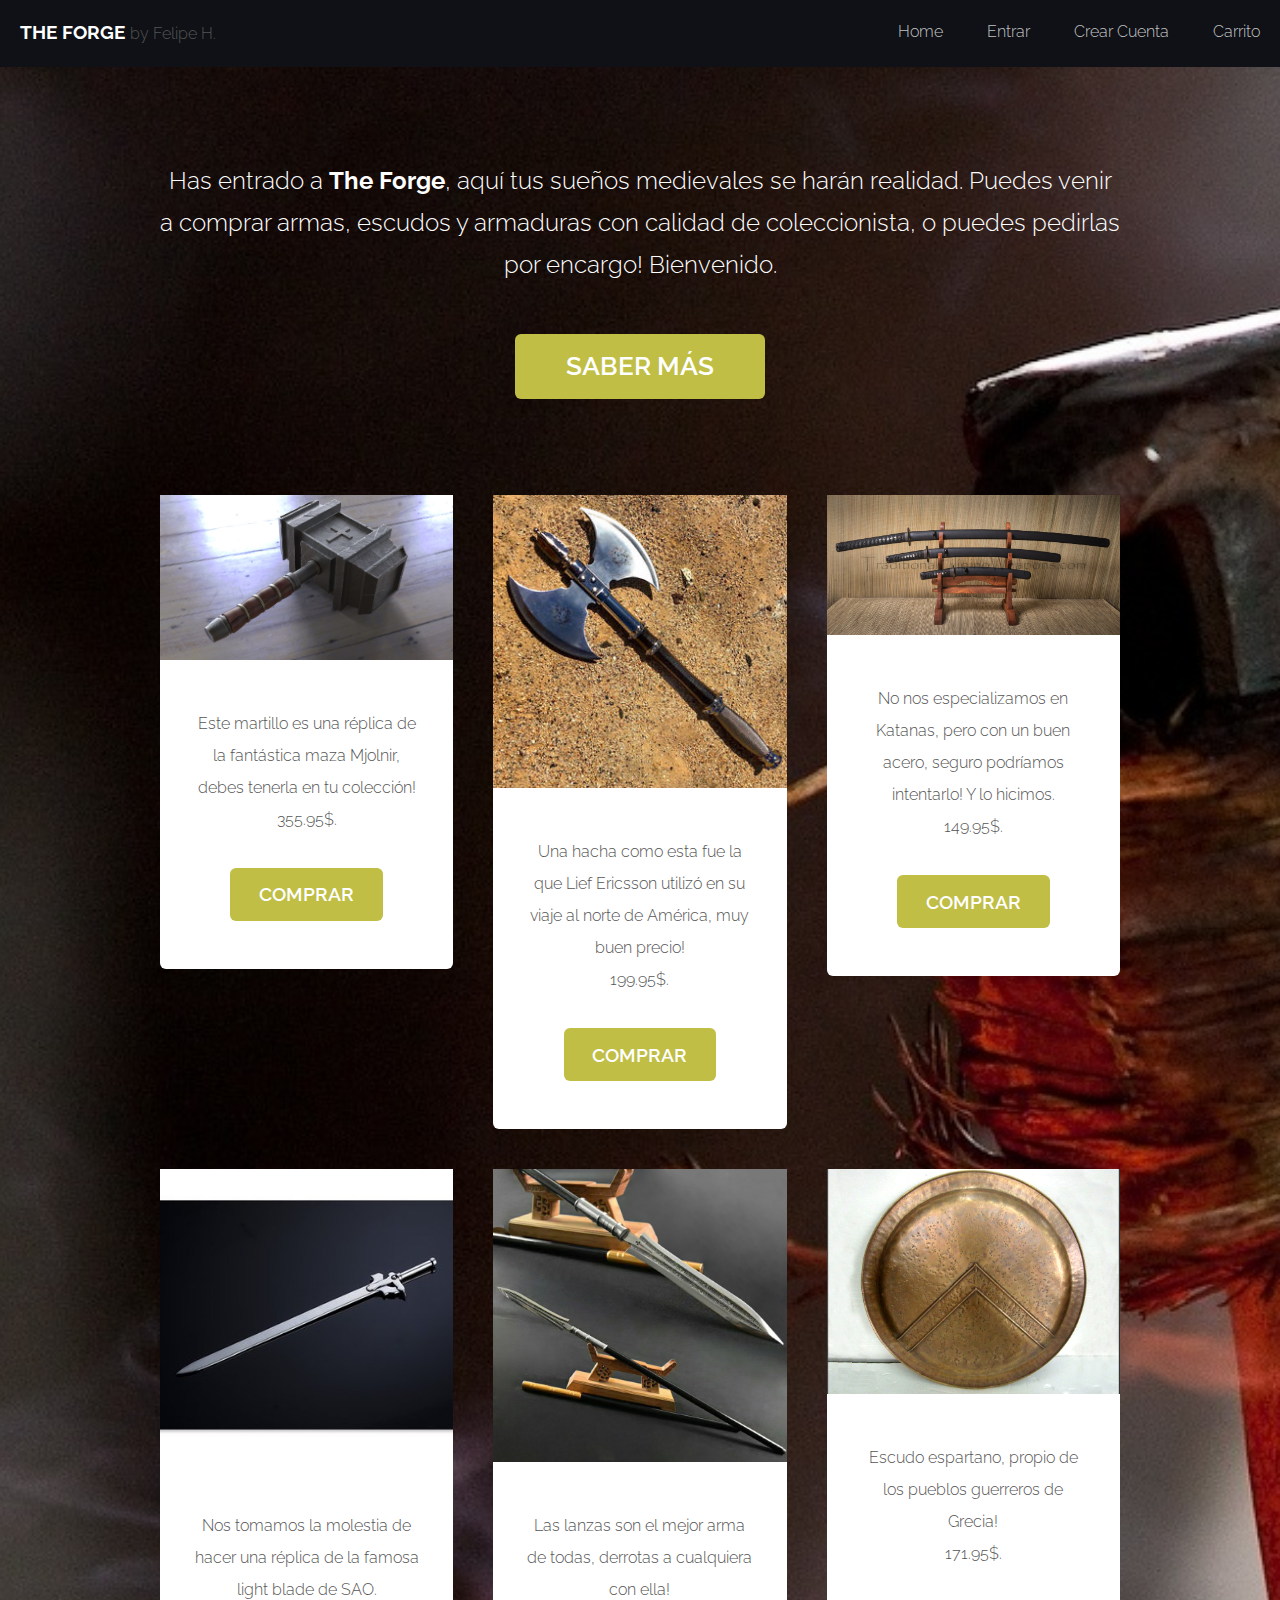
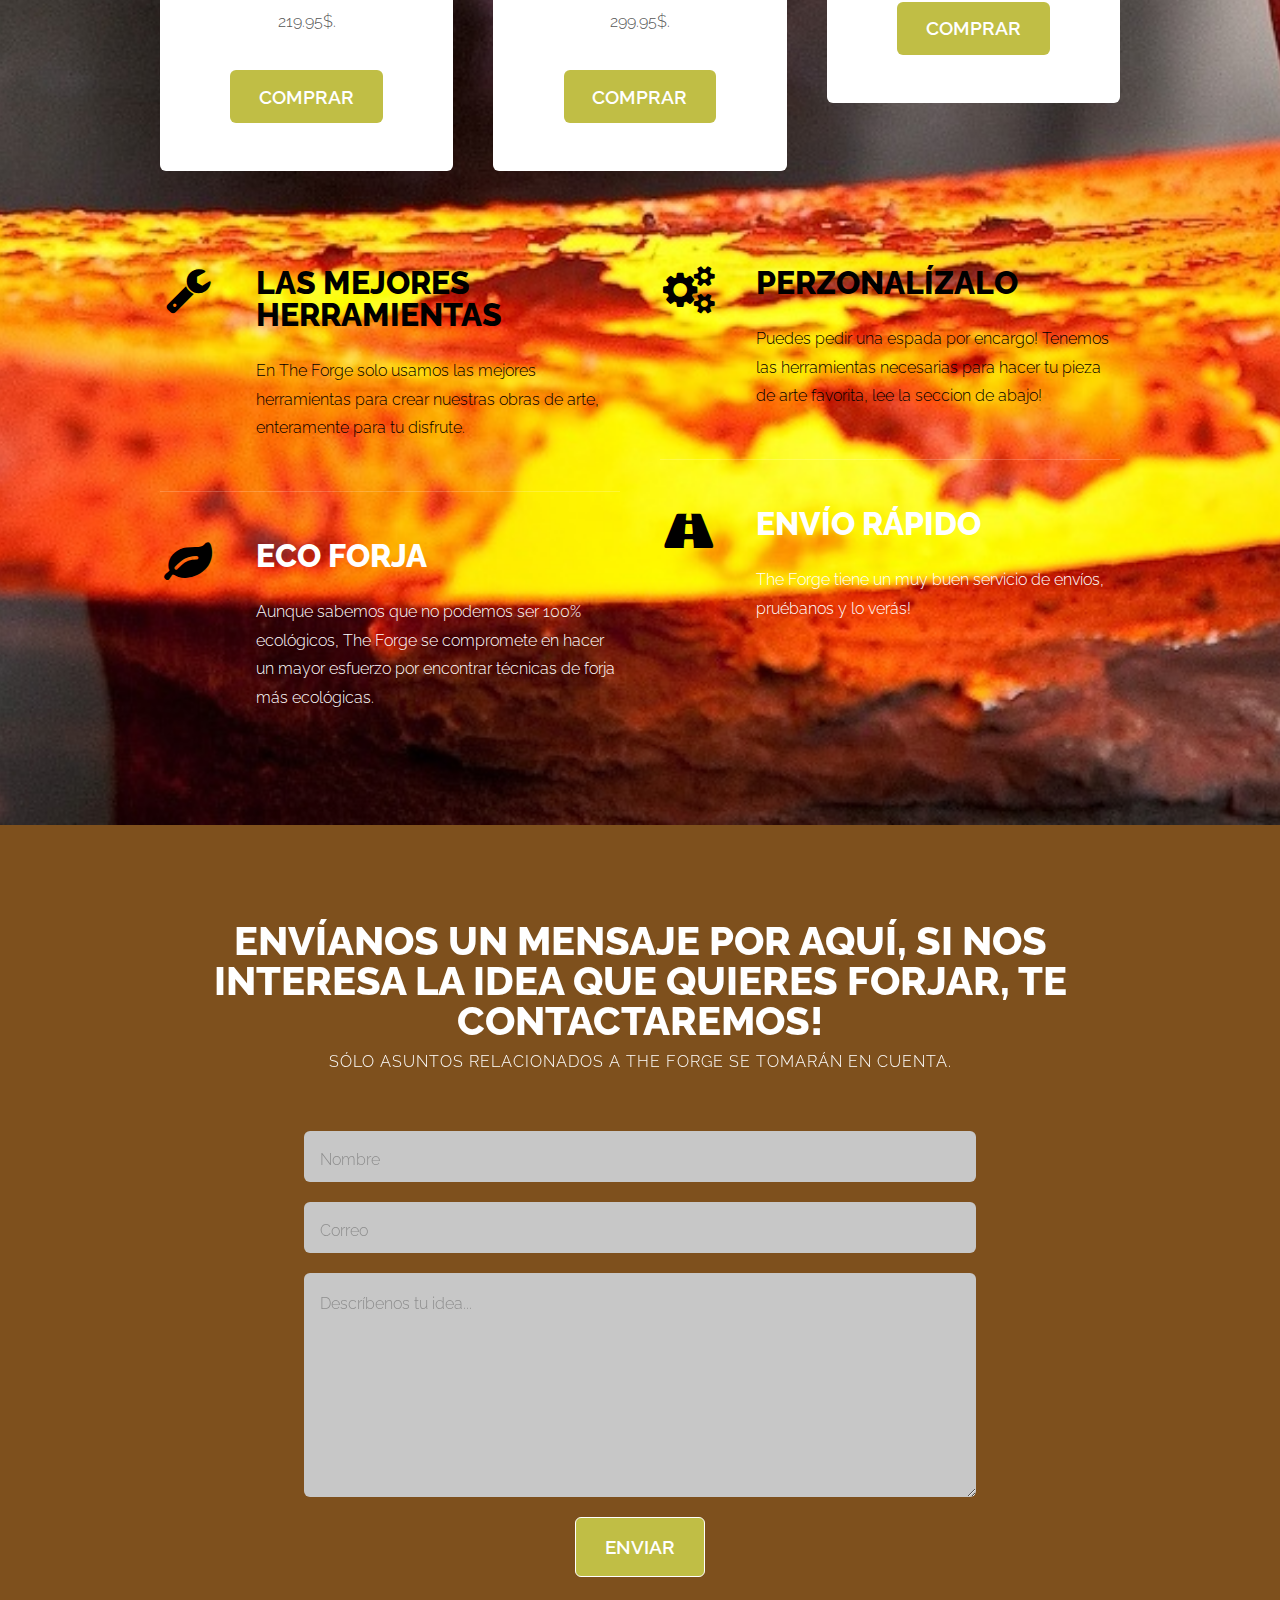
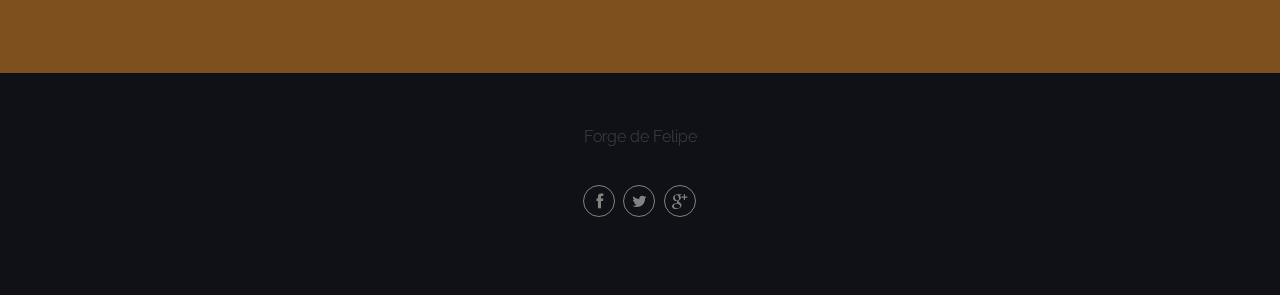
<file: Forgerino Avance1/index.html>
<!DOCTYPE HTML>
<html>
	<head>
		<title>Home - The Forge</title>
		<meta http-equiv="content-type" content="text/html; charset=utf-8" />
		<meta name="description" content="" />
		<meta name="keywords" content="" />
		<!--[if lte IE 8]><script src="css/ie/html5shiv.js"></script><![endif]-->
		<script src="js/jquery.min.js"></script>
		<script src="js/jquery.dropotron.min.js"></script>
		<script src="js/skel.min.js"></script>
		<script src="js/skel-layers.min.js"></script>
		<script src="js/init.js"></script>
		<noscript>
			<link rel="stylesheet" href="css/skel.css" />
			<link rel="stylesheet" href="css/style.css" />
			<link rel="stylesheet" href="css/style-wide.css" />
		</noscript>
		<!--[if lte IE 8]><link rel="stylesheet" href="css/ie/v8.css" /><![endif]-->
	</head>
	<body>

		<!-- Wrapper -->
			<div class="wrapper style1">

				<!-- Header -->
					<div id="header" class="skel-panels-fixed">
						<div id="logo">
							<h1><a href="index.html">The Forge</a></h1>
							<span class="tag">by Felipe H.</span>
						</div>
						<nav id="nav">
							<ul>
								<li class="active"><a href="index.html">Home</a></li>
								<li><a href="entrar.html">Entrar</a></li>
								<li><a href="crearcuenta.html">Crear Cuenta</a></li>
								<li><a href="carrito.html">Carrito</a></li>
							</ul>
						</nav>
					</div>

				<!-- Banner -->
					<div id="banner" class="container">
						<section>
							<p>Has entrado a <strong>The Forge</strong>, aquí tus sueños medievales se harán realidad. Puedes venir a comprar armas, escudos y armaduras con calidad de coleccionista, o puedes pedirlas por encargo! Bienvenido.</p>
							<a href="#" class="button medium">Saber más</a>
						</section>
					</div>

				<!-- Extra -->
					<div id="extra">
						<div class="container">
							<div class="row no-collapse-1">
								<section class="4u"> <a href="#" class="image featured"><img src="images/forge01.jpg" alt=""></a>
									<div class="box">
										<p>Este martillo es una réplica de la fantástica maza Mjolnir, debes tenerla en tu colección!<br>355.95$.</p>
										<a href="#" class="button">Comprar</a> </div>
								</section>
								<section class="4u"> <a href="#" class="image featured"><img src="images/forge02.jpg" alt=""></a>
									<div class="box">
										<p>Una hacha como esta fue la que Lief Ericsson utilizó en su viaje al norte de América, muy buen precio!<br>199.95$.</p>
										<a href="#" class="button">Comprar</a> </div>
								</section>
								<section class="4u"> <a href="#" class="image featured"><img src="images/forge03.jpg" alt=""></a>
									<div class="box">
										<p>No nos especializamos en Katanas, pero con un buen acero, seguro podríamos intentarlo! Y lo hicimos.<br>149.95$.</p>
										<a href="#" class="button">Comprar</a> </div>
								</section>
							</div>
							<div class="row no-collapse-1">
								<section class="4u"> <a href="#" class="image featured"><img src="images/forge04.jpg" alt=""></a>
									<div class="box">
										<p>Nos tomamos la molestia de hacer una réplica de la famosa light blade de SAO.<br>219.95$.</p>
										<a href="#" class="button">Comprar</a> </div>
								</section>
								<section class="4u"> <a href="#" class="image featured"><img src="images/forge05.jpg" alt=""></a>
									<div class="box">
										<p>Las lanzas son el mejor arma de todas, derrotas a cualquiera con ella!<br>299.95$.</p>
										<a href="#" class="button">Comprar</a> </div>
								</section>
								<section class="4u"> <a href="#" class="image featured"><img src="images/forge06.png" alt=""></a>
									<div class="box">
										<p>Escudo espartano, propio de los pueblos guerreros de Grecia!<br>171.95$.</p>
										<a href="#" class="button">Comprar</a> </div>
								</section>
							</div>
						</div>
					</div>

				<!-- Main -->
					<div id="main">
						<div class="container">
							<div class="row"> 
								
								<!-- Content -->
								<div class="6u">
									<section>
										<ul class="style">
											<li class="fa fa-wrench">
												<h3><font color="black">Las mejores herramientas</font></h3>
												<span><font color="black">En The Forge solo usamos las mejores herramientas para crear nuestras obras de arte, enteramente para tu disfrute.</font></span> </li>
											<li class="fa fa-leaf">
												<h3>Eco Forja</h3>
												<span>Aunque sabemos que no podemos ser 100% ecológicos, The Forge se compromete en hacer un mayor esfuerzo por encontrar técnicas de forja más ecológicas.</span> </li>
										</ul>
									</section>
								</div>
								<div class="6u">
									<section>
										<ul class="style">
											<li class="fa fa-cogs">
												<h3><font color="black">Perzonalízalo</font></h3>
												<span><font color="black">Puedes pedir una espada por encargo! Tenemos las herramientas necesarias para hacer tu pieza de arte favorita, lee la seccion de abajo!</font></span> </li>
											<li class="fa fa-road">
												<h3>Envío rápido</h3>
												<span>The Forge tiene un muy buen servicio de envíos, pruébanos y lo verás!</span> </li>
										</ul>
									</section>
								</div>
							</div>
						</div>
					</div>

	</div>

	<!-- Footer -->
		<div id="footer" class="wrapper style2">
			<div class="container">
				<section>
					<header class="major">
						<h2>Envíanos un mensaje por aquí, si nos interesa la idea que quieres forjar, te contactaremos!</h2>
						<span class="byline">Sólo asuntos relacionados a The Forge se tomarán en cuenta.</span>
					</header>
					<form method="post" action="#">
						<div class="row half">
							<div class="12u">
								<input class="text" type="text" name="name" id="name" placeholder="Nombre" />
							</div>
						</div>
						<div class="row half">
							<div class="12u">
								<input class="text" type="text" name="email" id="email" placeholder="Correo" />
							</div>
						</div>
						<div class="row half">
							<div class="12u">
								<textarea name="message" id="message" placeholder="Descríbenos tu idea..."></textarea>
							</div>
						</div>
						<div class="row half">
							<div class="12u">
								<ul class="actions">
									<li>
										<input type="submit" value="Enviar" class="button alt" />
									</li>
								</ul>
							</div>
						</div>
					</form>
				</section>
			</div>
		</div>

	<!-- Redes -->
		<div id="redes">
			<div class="container">
				<div class="redes">
					<p>Forge de Felipe </p>
					<ul class="icons">
						<li><a href="#" class="fa fa-facebook"><span>Facebook</span></a></li>
						<li><a href="#" class="fa fa-twitter"><span>Twitter</span></a></li>
						<li><a href="#" class="fa fa-google-plus"><span>Google+</span></a></li>
					</ul>
				</div>
			</div>
		</div>

	</body>
</html>
</file>
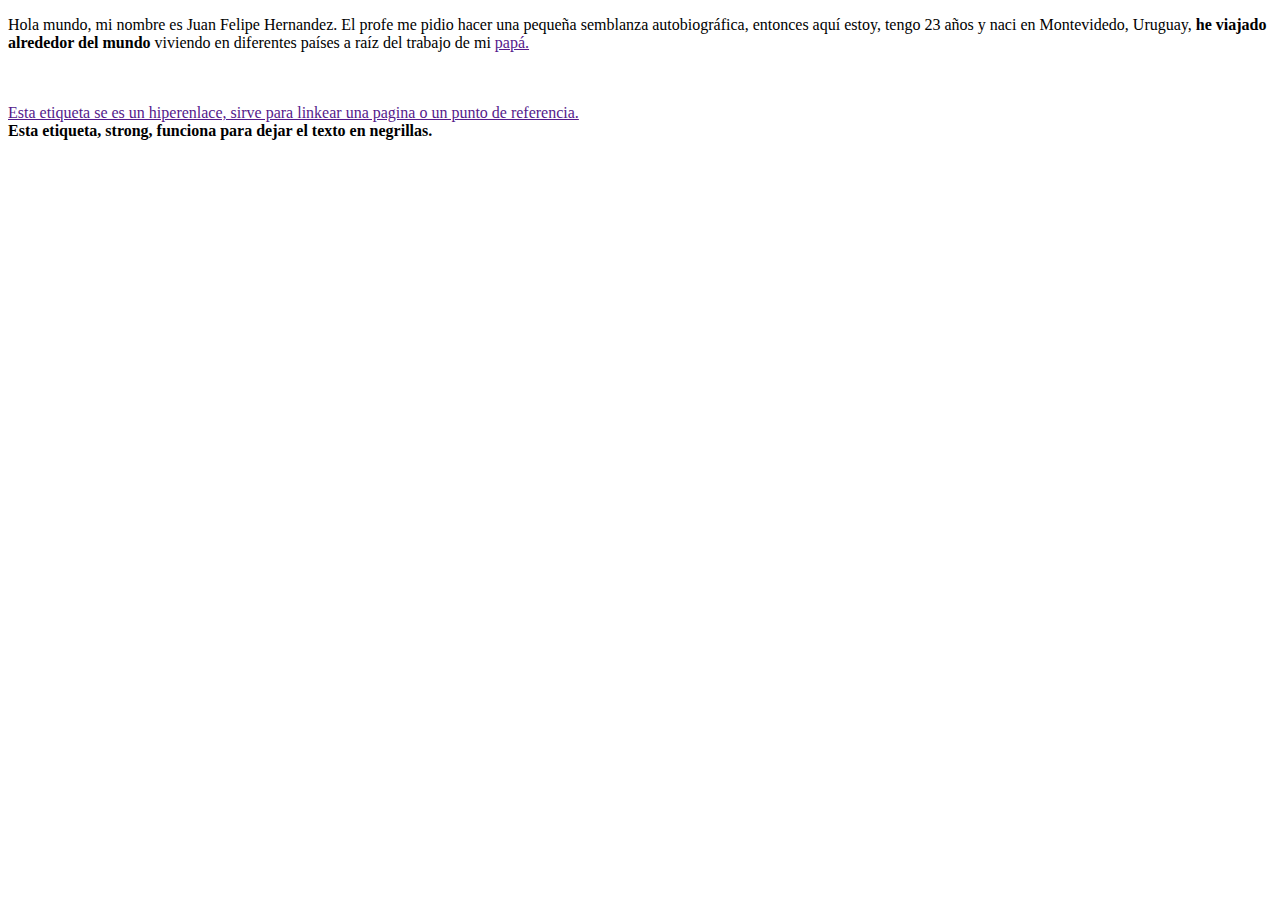
<file: Perfil.html>
<!DOCTYPE html> <!-- Tipo de documento; histórico -->
<html> <!-- Inicio del documento HTML -->
  <head> <!-- Cabecera; parámetros del documento -->
	<meta charset="utf-8"> <!-- Codificación -->
	<title>Perfil</title>
  </head> 
  <body> <!-- Cuerpo; todo lo mostrado al usuario -->
	<p>Hola mundo, mi nombre es Juan Felipe Hernandez. 
    El profe me pidio hacer una pequeña semblanza autobiográfica, entonces aquí estoy, 
    tengo 23 años y naci en Montevidedo, Uruguay, <strong>he viajado alrededor del mundo</strong>
     viviendo en diferentes países a raíz del trabajo de mi <a href "file:///C:/Users/ASUS/Documents/Tarea-1/Tarea%201/Perfil.html"> papá. </a></p>
	  
	  <br>
  </body>
<br>
<a href "file:///C:/Users/ASUS/Documents/Tarea-1/Tarea%201/Perfil.html">Esta etiqueta se es un hiperenlace, sirve para linkear una pagina o un punto de referencia.</a>
<br>
<strong>Esta etiqueta, strong, funciona para dejar el texto en negrillas.</strong>

</html>
</file>
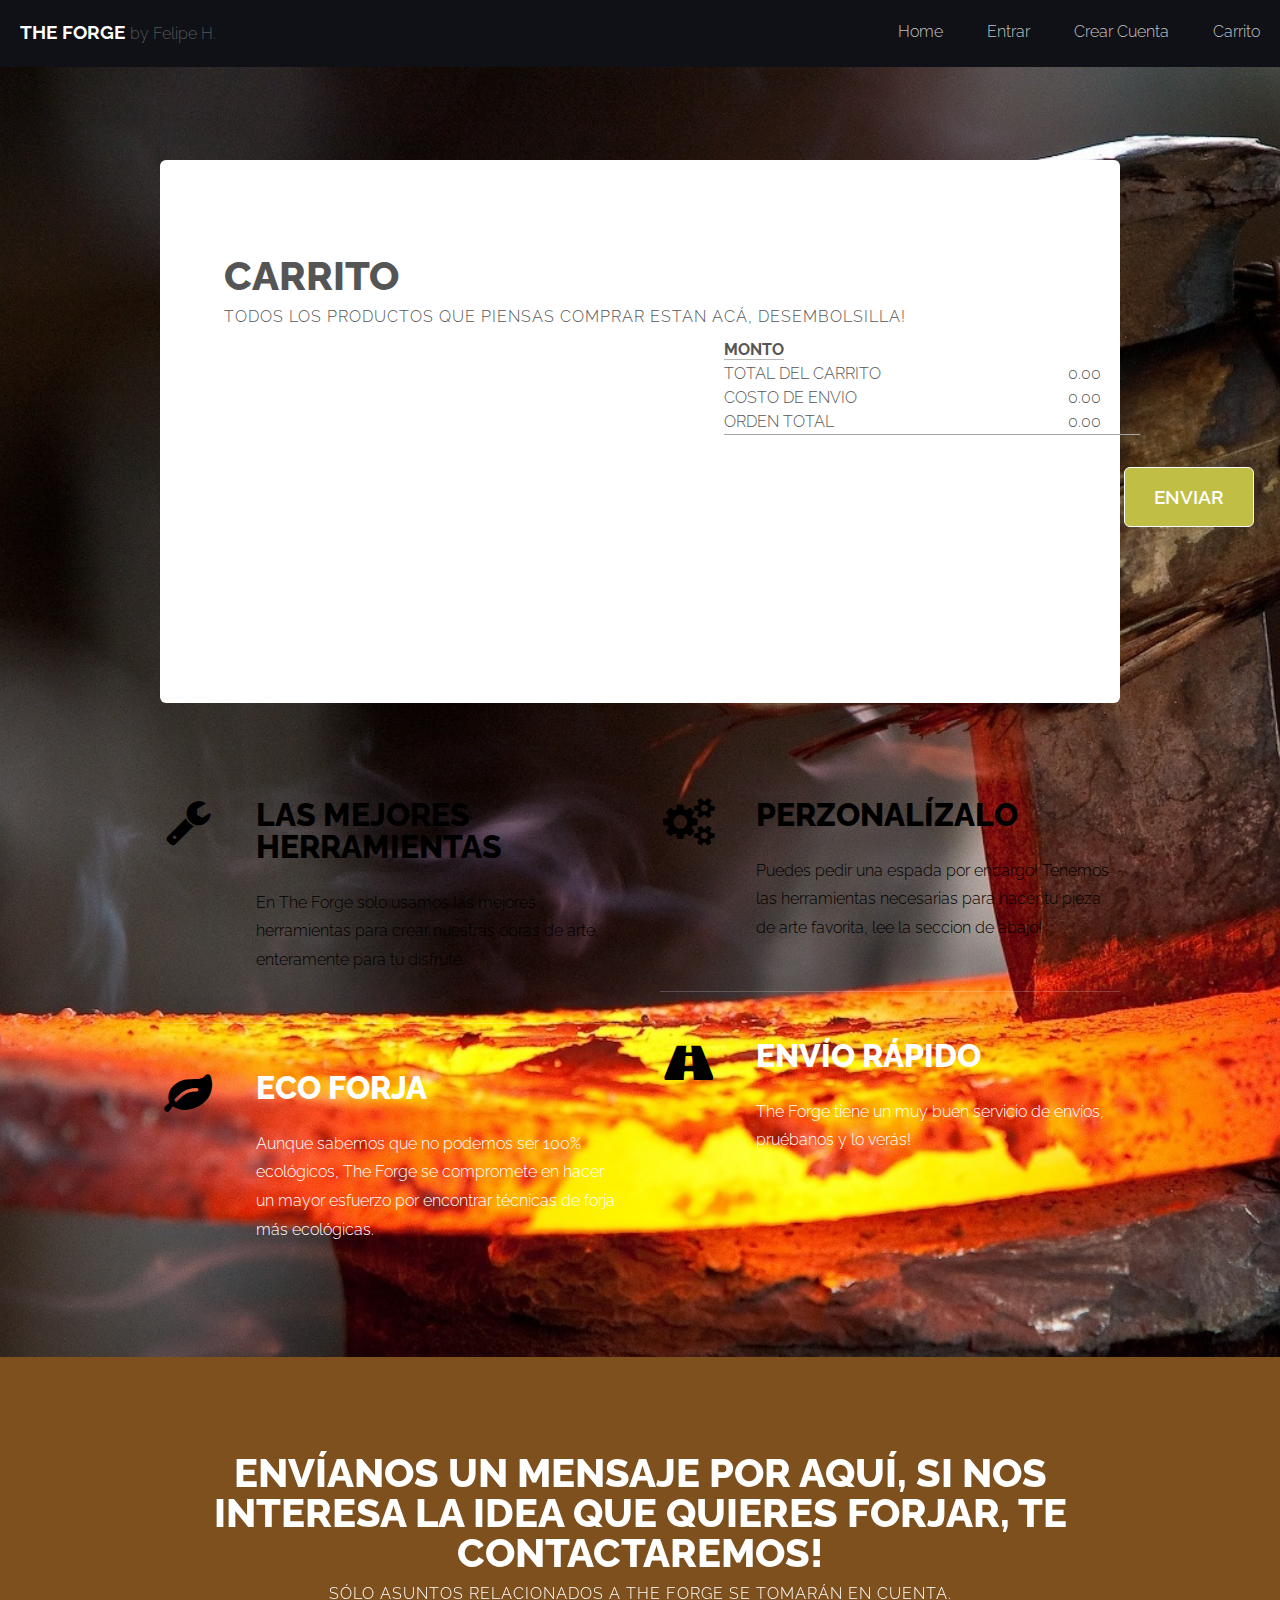
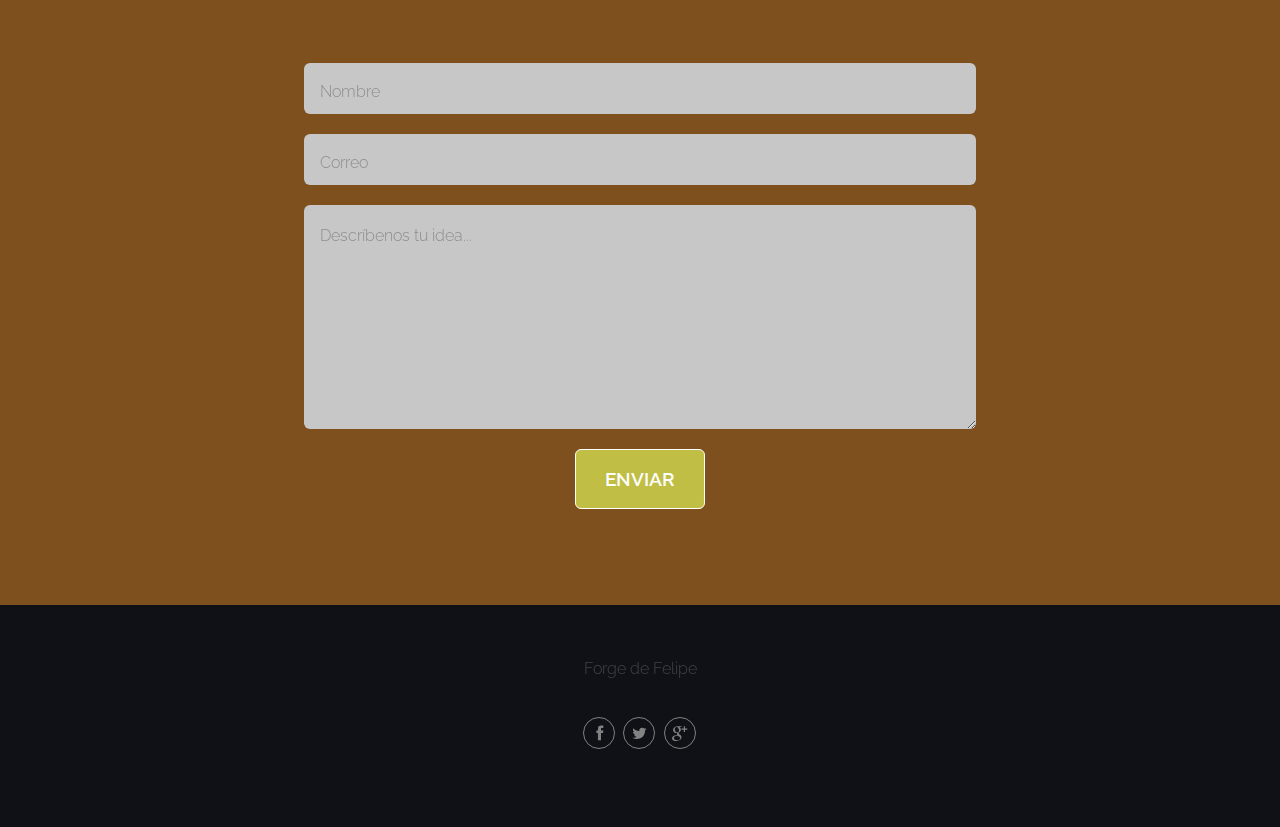
<file: Forgerino Avance1/carrito.html>
<!DOCTYPE HTML>
<!--
	Phase Shift by TEMPLATED
	templated.co @templatedco
	Released for free under the Creative Commons Attribution 3.0 license (templated.co/license)
-->
<html>
	<head>
		<title>Carrito - The Forge</title>
		<meta http-equiv="content-type" content="text/html; charset=utf-8" />
		<meta name="description" content="" />
		<meta name="keywords" content="" />
		<!--[if lte IE 8]><script src="css/ie/html5shiv.js"></script><![endif]-->
		<script src="js/jquery.min.js"></script>
		<script src="js/jquery.dropotron.min.js"></script>
		<script src="js/skel.min.js"></script>
		<script src="js/skel-layers.min.js"></script>
		<script src="js/init.js"></script>
		<noscript>
			<link rel="stylesheet" href="css/skel.css" />
			<link rel="stylesheet" href="css/style.css" />
			<link rel="stylesheet" href="css/style-wide.css" />
		</noscript>
		<!--[if lte IE 8]><link rel="stylesheet" href="css/ie/v8.css" /><![endif]-->
	</head>
	<body>

		<!-- Wrapper -->
			<div class="wrapper style1">

				<!-- Header -->
					<div id="header" class="skel-panels-fixed">
						<div id="logo">
							<h1><a href="index.html">The Forge</a></h1>
							<span class="tag">by Felipe H.</span>
						</div>
						<nav id="nav">
							<ul>
									<li class="active"><a href="index.html">Home</a></li>
									<li><a href="entrar.html">Entrar</a></li>
									<li><a href="crearcuenta.html">Crear Cuenta</a></li>
									<li><a href="carrito.html">Carrito</a></li>
							</ul>
						</nav>
					</div>
				<!-- Header -->

				<!-- Page -->
					<div id="page" class="container">
						<section>
							<header class="major">
								<h2>Carrito</h2>
								<span class="byline">Todos los productos que piensas comprar estan acá, desembolsilla!</span>
								<h7 >Monto</h7>
								<table id="table2">
										<tr>
										  <td>Total del Carrito</td>
										  <td>0.00</td>
										</tr>
										<tr>
										  <td>Costo de Envio</td>
										  <td>0.00</td>
										</tr>
										<tr>
												<td>Orden Total</td>
												<td>0.00</td>
											  </tr>
									  </table>
									  <ul class="actionse">
											<li>
												<input type="submit" value="Enviar" class="button alt" />
											</li>
										</ul>

							</header>
							</section>
					</div>
				<!-- /Page -->

				<!-- Main -->
					<div id="main">
						<div class="container">
							<div class="row"> 
								
								<!-- Content -->
								<div class="6u">
										<section>
											<ul class="style">
												<li class="fa fa-wrench">
													<h3><font color="black">Las mejores herramientas</font></h3>
													<span><font color="black">En The Forge solo usamos las mejores herramientas para crear nuestras obras de arte, enteramente para tu disfrute.</font></span> </li>
												<li class="fa fa-leaf">
													<h3>Eco Forja</h3>
													<span>Aunque sabemos que no podemos ser 100% ecológicos, The Forge se compromete en hacer un mayor esfuerzo por encontrar técnicas de forja más ecológicas.</span> </li>
											</ul>
										</section>
									</div>
									<div class="6u">
										<section>
											<ul class="style">
												<li class="fa fa-cogs">
													<h3><font color="black">Perzonalízalo</font></h3>
													<span><font color="black">Puedes pedir una espada por encargo! Tenemos las herramientas necesarias para hacer tu pieza de arte favorita, lee la seccion de abajo!</font></span> </li>
												<li class="fa fa-road">
													<h3>Envío rápido</h3>
													<span>The Forge tiene un muy buen servicio de envíos, pruébanos y lo verás!</span> </li>
											</ul>
										</section>
									</div>
								</div>
							</div>
						</div>
	
		</div>
	
		<!-- Footer -->
			<div id="footer" class="wrapper style2">
				<div class="container">
					<section>
						<header class="major">
							<h2>Envíanos un mensaje por aquí, si nos interesa la idea que quieres forjar, te contactaremos!</h2>
							<span class="byline">Sólo asuntos relacionados a The Forge se tomarán en cuenta.</span>
						</header>
						<form method="post" action="#">
							<div class="row half">
								<div class="12u">
									<input class="text" type="text" name="name" id="name" placeholder="Nombre" />
								</div>
							</div>
							<div class="row half">
								<div class="12u">
									<input class="text" type="text" name="email" id="email" placeholder="Correo" />
								</div>
							</div>
							<div class="row half">
								<div class="12u">
									<textarea name="message" id="message" placeholder="Descríbenos tu idea..."></textarea>
								</div>
							</div>
							<div class="row half">
								<div class="12u">
									<ul class="actions">
										<li>
											<input type="submit" value="Enviar" class="button alt" />
										</li>
									</ul>
								</div>
							</div>
						</form>
					</section>
				</div>
			</div>
	
		<!-- Redes -->
			<div id="redes">
				<div class="container">
					<div class="redes">
						<p>Forge de Felipe </p>
						<ul class="icons">
							<li><a href="#" class="fa fa-facebook"><span>Facebook</span></a></li>
							<li><a href="#" class="fa fa-twitter"><span>Twitter</span></a></li>
							<li><a href="#" class="fa fa-google-plus"><span>Google+</span></a></li>
						</ul>
					</div>
				</div>
			</div>
	
		</body>
	</html>
</file>
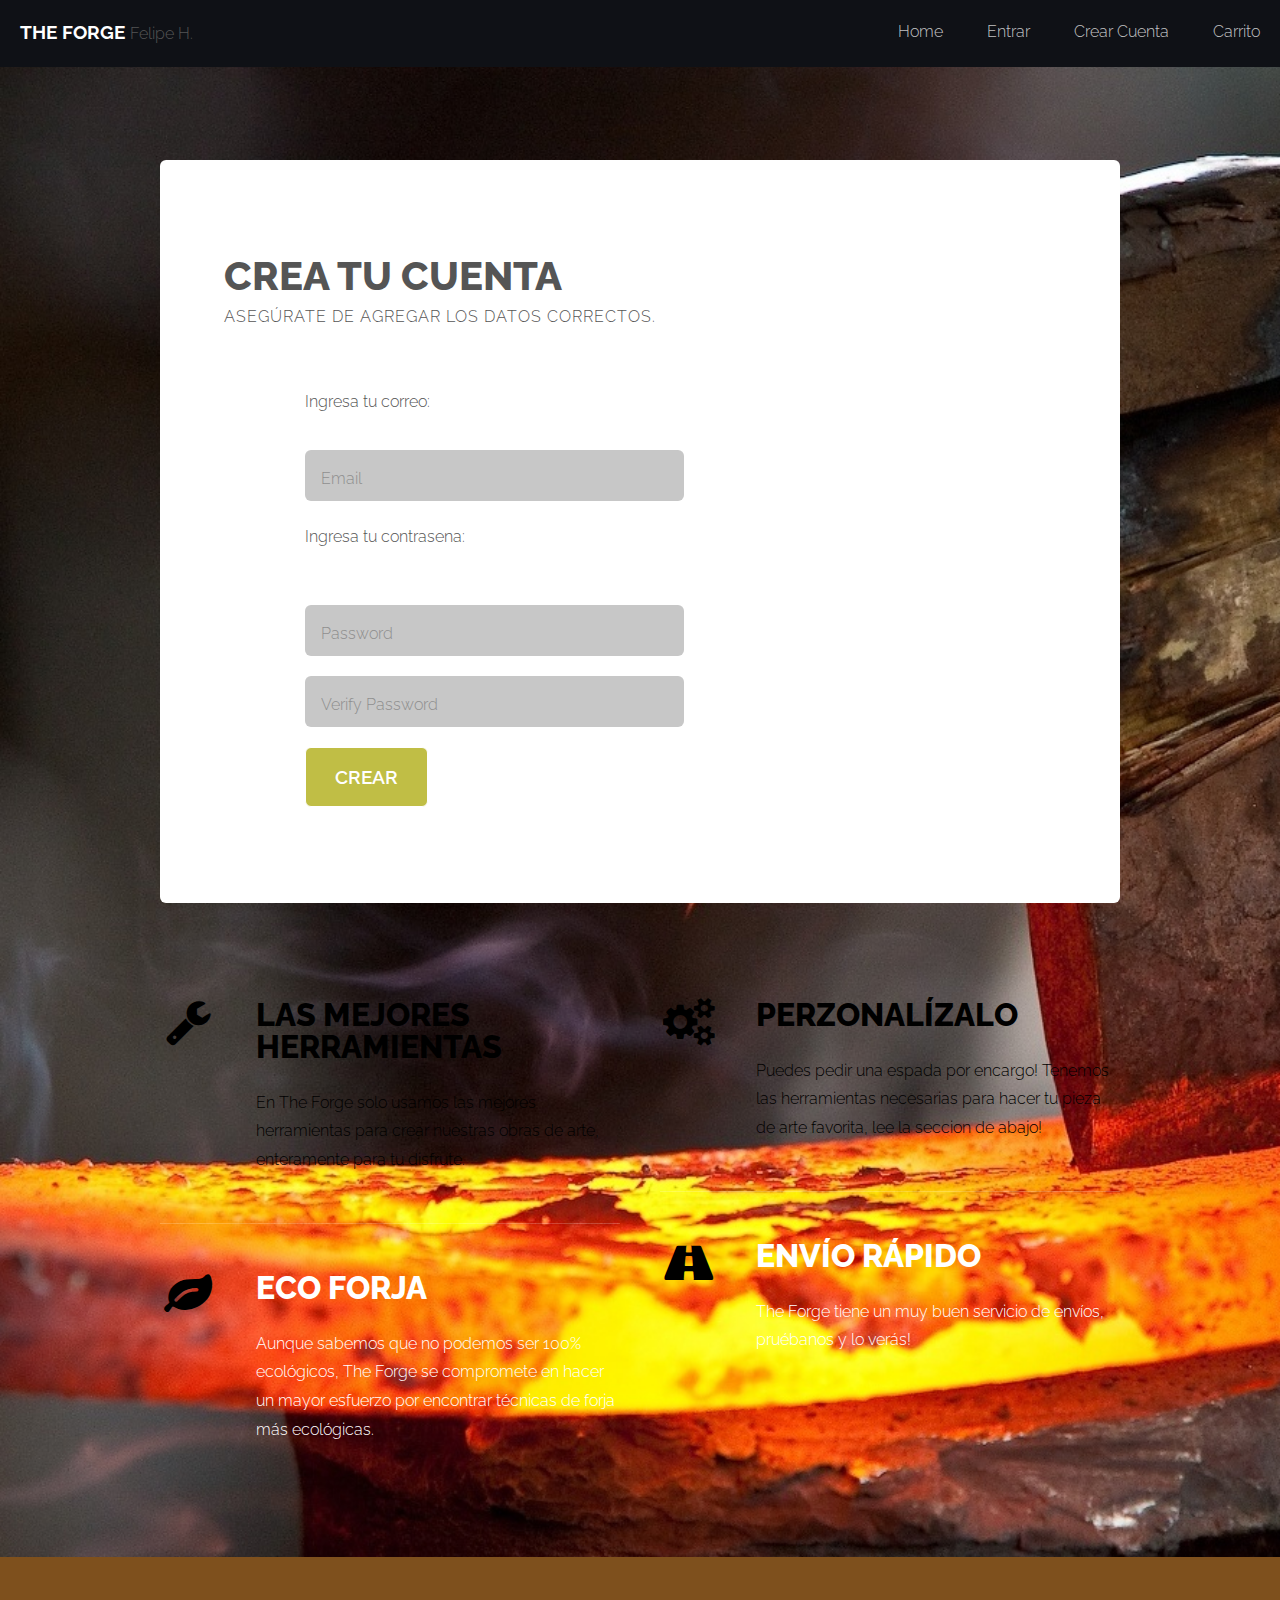
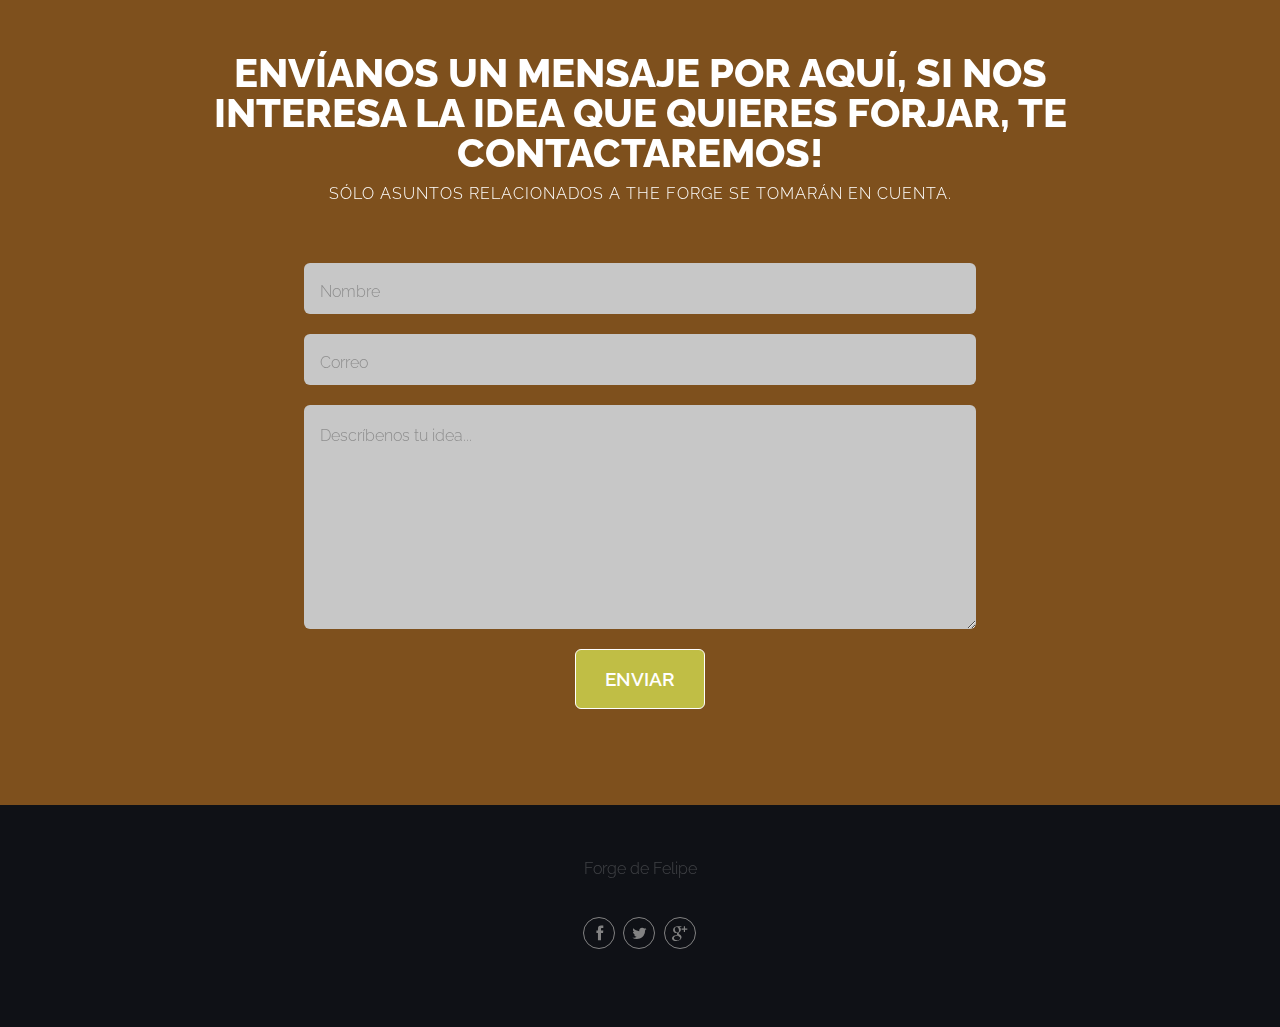
<file: Forgerino Avance1/crearcuenta.html>
<!DOCTYPE HTML>
<!--
	Phase Shift by TEMPLATED
	templated.co @templatedco
	Released for free under the Creative Commons Attribution 3.0 license (templated.co/license)
-->
<html>
	<head>
		<title>Crear Cuenta - The Forge</title>
		<meta http-equiv="content-type" content="text/html; charset=utf-8" />
		<meta name="description" content="" />
		<meta name="keywords" content="" />
		<!--[if lte IE 8]><script src="css/ie/html5shiv.js"></script><![endif]-->
		<script src="js/jquery.min.js"></script>
		<script src="js/jquery.dropotron.min.js"></script>
		<script src="js/skel.min.js"></script>
		<script src="js/skel-layers.min.js"></script>
		<script src="js/init.js"></script>
		<noscript>
			<link rel="stylesheet" href="css/skel.css" />
			<link rel="stylesheet" href="css/style.css" />
			<link rel="stylesheet" href="css/style-wide.css" />
		</noscript>
		<!--[if lte IE 8]><link rel="stylesheet" href="css/ie/v8.css" /><![endif]-->
	</head>
	<body>

		<!-- Wrapper -->
			<div class="wrapper style1">

				<!-- Header -->
					<div id="header" class="skel-panels-fixed">
						<div id="logo">
							<h1><a href="index.html">The Forge</a></h1>
							<span class="tag">Felipe H.</span>
						</div>
						<nav id="nav">
							<ul>
								<li class="active"><a href="index.html">Home</a></li>
								<li><a href="entrar.html">Entrar</a></li>
								<li><a href="crearcuenta.html">Crear Cuenta</a></li>
								<li><a href="carrito.html">Carrito</a></li>
							</ul>
						</nav>
					</div>
				<!-- Header -->

				<!-- Page -->
					<div id="page" class="container">
						<div class="row">
						
							<!-- Content -->
							<div id="content" class="8u skel-cell-important">
								<section>
									<header class="major">
										<h2>Crea tu Cuenta</h2>
										<span class="byline">Asegúrate de agregar los datos correctos.</span>
									</header>
									<form method="post" action="#">
										<div class="row half">
											<p>Ingresa tu correo:</p>
											<div class="12u">
												<input class="text" type="email" name="email" id="email" placeholder="Email" required />
											</div>
										</div>
										<div class="row half">
												<p>Ingresa tu contrasena:</p>
											<div class="12u">								
													<input type="password" name="password" id="password" pattern="^\S{6,}$" onchange="this.setCustomValidity(this.validity.patternMismatch ? 'Must have at least 6 characters' : ''); 
													if(this.checkValidity()) form.password_two.pattern = this.value;" placeholder="Password" required>
											
											</div>
										</div>
										<div class="row half">
											<div class="12u">
				
												<input id="password_two" name="password_two" type="password" pattern="^\S{6,}$" onchange="this.setCustomValidity(this.validity.patternMismatch ? 'Please enter the same Password as above' : '');" placeholder="Verify Password" required>
											</div>
										</div>
										<div class="row half">
											<div class="12u">
												<ul class="actions">
													<li>
														<form action="index.html">
															<input type="submit" value="Crear" class="button alt" />
														</form>
													</li>
												</ul>
											</div>
										</div>
									</form>
								</section>
							</div>
							
						</div>
					</div>


				<!-- Main -->
					<div id="main">
						<div class="container">
							<div class="row"> 
								<!-- Content -->
								<div class="6u">
										<section>
											<ul class="style">
												<li class="fa fa-wrench">
													<h3><font color="black">Las mejores herramientas</font></h3>
													<span><font color="black">En The Forge solo usamos las mejores herramientas para crear nuestras obras de arte, enteramente para tu disfrute.</font></span> </li>
												<li class="fa fa-leaf">
													<h3>Eco Forja</h3>
													<span>Aunque sabemos que no podemos ser 100% ecológicos, The Forge se compromete en hacer un mayor esfuerzo por encontrar técnicas de forja más ecológicas.</span> </li>
											</ul>
										</section>
									</div>
									<div class="6u">
										<section>
											<ul class="style">
												<li class="fa fa-cogs">
													<h3><font color="black">Perzonalízalo</font></h3>
													<span><font color="black">Puedes pedir una espada por encargo! Tenemos las herramientas necesarias para hacer tu pieza de arte favorita, lee la seccion de abajo!</font></span> </li>
												<li class="fa fa-road">
													<h3>Envío rápido</h3>
													<span>The Forge tiene un muy buen servicio de envíos, pruébanos y lo verás!</span> </li>
											</ul>
										</section>
									</div>
							</div>
						</div>
					</div>
				<!-- /Main --> 

	</div>

	<!-- Footer -->
	<div id="footer" class="wrapper style2">
		<div class="container">
			<section>
				<header class="major">
					<h2>Envíanos un mensaje por aquí, si nos interesa la idea que quieres forjar, te contactaremos!</h2>
					<span class="byline">Sólo asuntos relacionados a The Forge se tomarán en cuenta.</span>
				</header>
				<form method="post" action="#">
					<div class="row half">
						<div class="12u">
							<input class="text" type="text" name="name" id="name" placeholder="Nombre" />
						</div>
					</div>
					<div class="row half">
						<div class="12u">
							<input class="text" type="text" name="email" id="email" placeholder="Correo" />
						</div>
					</div>
					<div class="row half">
						<div class="12u">
							<textarea name="message" id="message" placeholder="Descríbenos tu idea..."></textarea>
						</div>
					</div>
					<div class="row half">
						<div class="12u">
							<ul class="actions">
								<li>
									<input type="submit" value="Enviar" class="button alt" />
								</li>
							</ul>
						</div>
					</div>
				</form>
			</section>
		</div>
	</div>

	<!-- Redes -->
	<div id="redes">
		<div class="container">
			<div class="redes">
				<p>Forge de Felipe </p>
				<ul class="icons">
					<li><a href="#" class="fa fa-facebook"><span>Facebook</span></a></li>
					<li><a href="#" class="fa fa-twitter"><span>Twitter</span></a></li>
					<li><a href="#" class="fa fa-google-plus"><span>Google+</span></a></li>
				</ul>
			</div>
		</div>
	</div>

	</body>
</html>
</file>
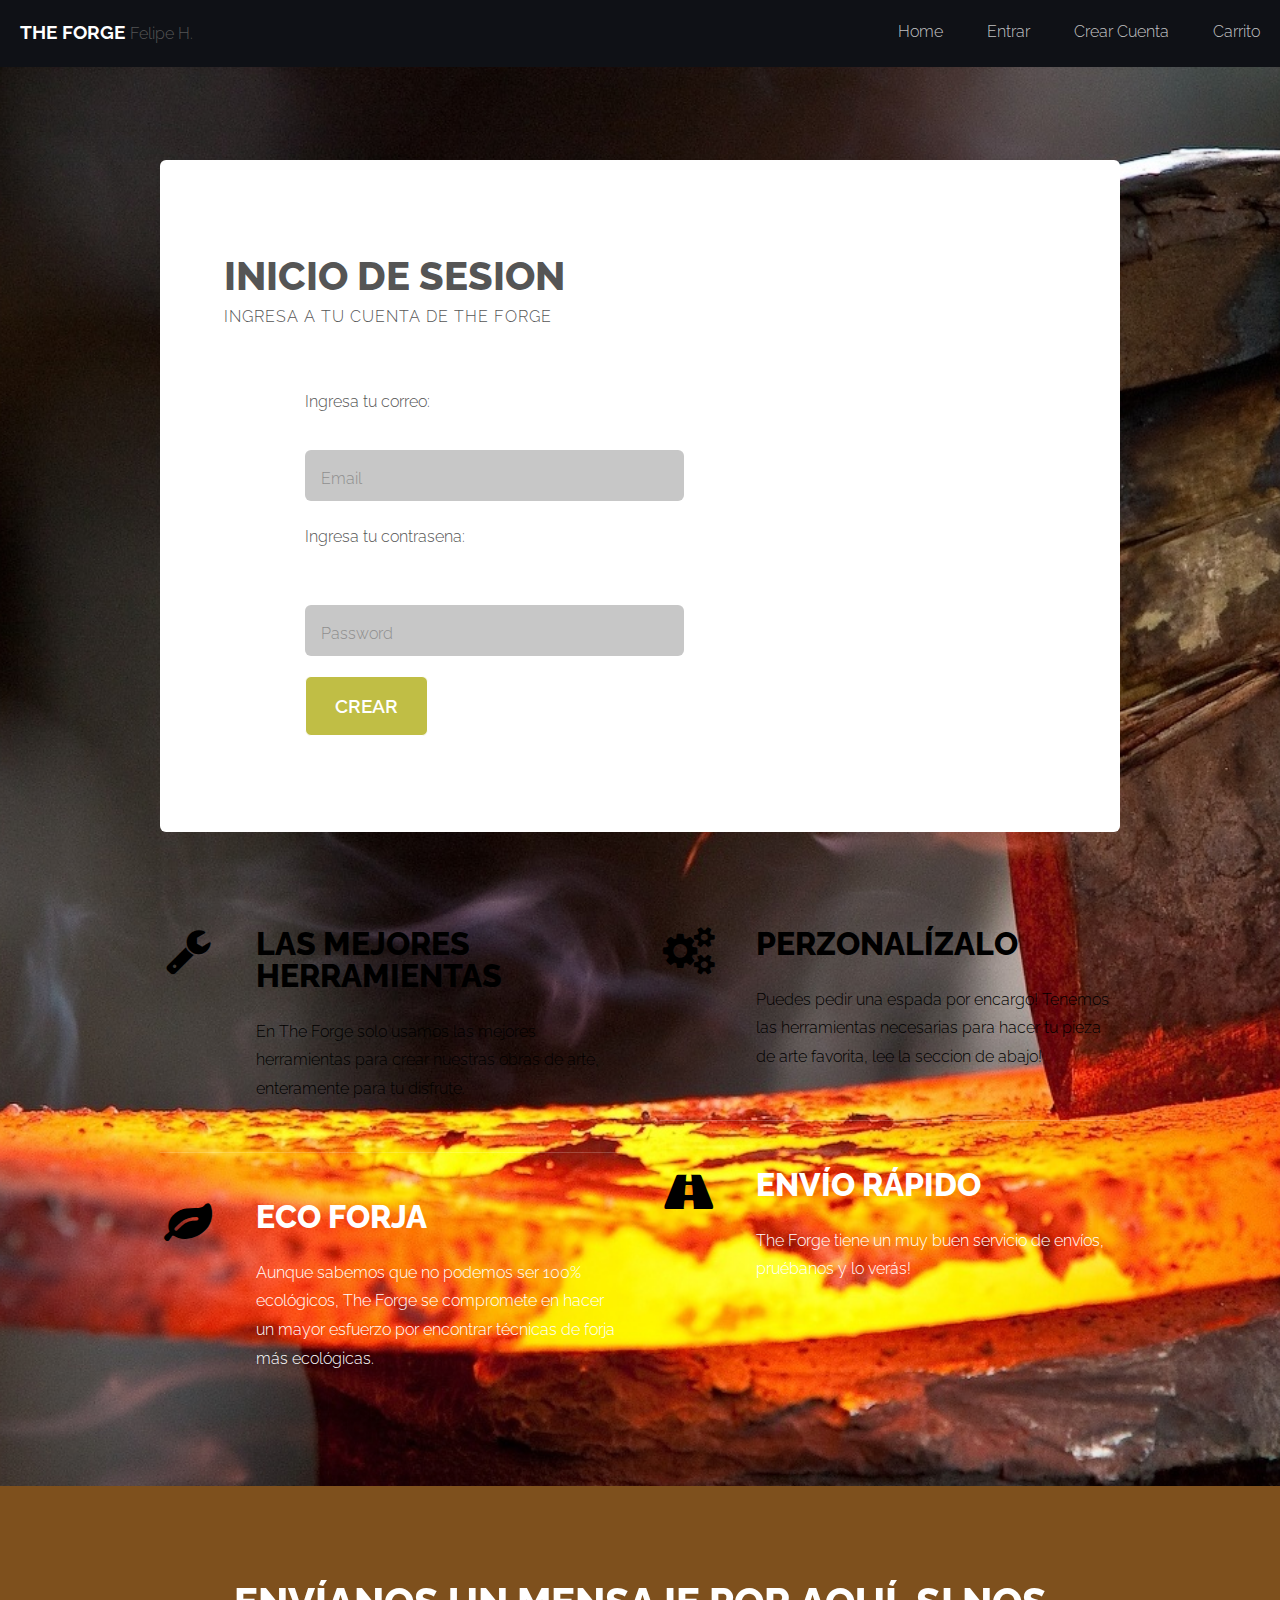
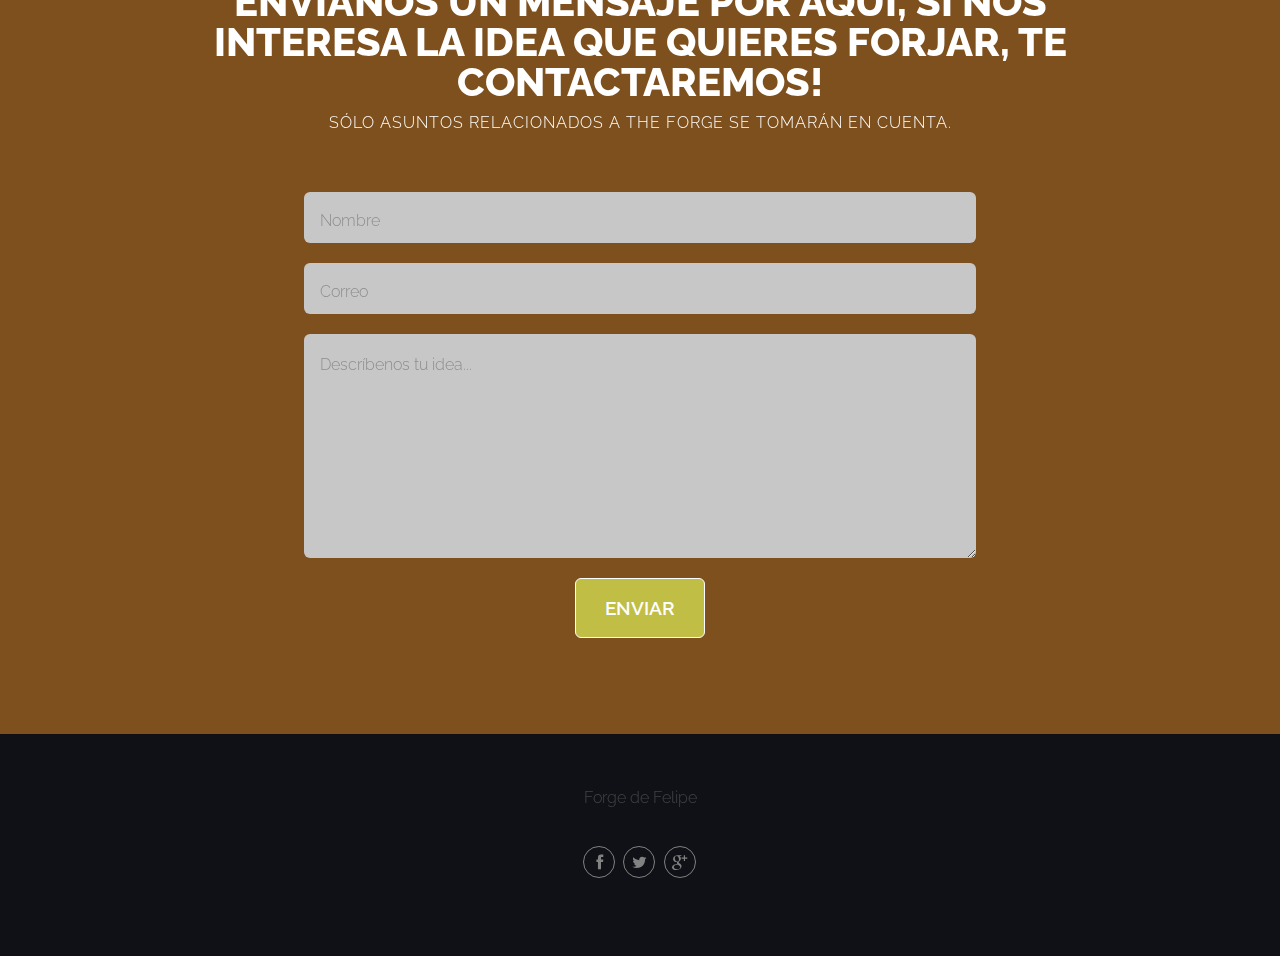
<file: Forgerino Avance1/entrar.html>
<!DOCTYPE HTML>
<!--
	Phase Shift by TEMPLATED
	templated.co @templatedco
	Released for free under the Creative Commons Attribution 3.0 license (templated.co/license)
-->
<html>
	<head>
		<title>Ingresar - The Forge</title>
		<meta http-equiv="content-type" content="text/html; charset=utf-8" />
		<meta name="description" content="" />
		<meta name="keywords" content="" />
		<!--[if lte IE 8]><script src="css/ie/html5shiv.js"></script><![endif]-->
		<script src="js/jquery.min.js"></script>
		<script src="js/jquery.dropotron.min.js"></script>
		<script src="js/skel.min.js"></script>
		<script src="js/skel-layers.min.js"></script>
		<script src="js/init.js"></script>
		<noscript>
			<link rel="stylesheet" href="css/skel.css" />
			<link rel="stylesheet" href="css/style.css" />
			<link rel="stylesheet" href="css/style-wide.css" />
		</noscript>
		<!--[if lte IE 8]><link rel="stylesheet" href="css/ie/v8.css" /><![endif]-->
	</head>
	<body>

		<!-- Wrapper -->
			<div class="wrapper style1">

				<!-- Header -->
					<div id="header" class="skel-panels-fixed">
						<div id="logo">
							<h1><a href="index.html">The Forge</a></h1>
							<span class="tag">Felipe H.</span>
						</div>
						<nav id="nav">
							<ul>
								<li class="active"><a href="index.html">Home</a></li>
								<li><a href="entrar.html">Entrar</a></li>
								<li><a href="crearcuenta.html">Crear Cuenta</a></li>
								<li><a href="carrito.html">Carrito</a></li>
							</ul>
						</nav>
					</div>
				<!-- Header -->

				<!-- Page -->
					<div id="page" class="container">
						<div class="row">
						
							<!-- Content -->
							<div id="content" class="8u skel-cell-important">
								<section>
									<header class="major">
										<h2>Inicio de Sesion</h2>
										<span class="byline">Ingresa a tu cuenta de The Forge</span>
									</header>
									<form method="post" action="#">
										<div class="row half">
											<p>Ingresa tu correo:</p>
											<div class="12u">
												<input class="text" type="email" name="email" id="email" placeholder="Email" required />
											</div>
										</div>
										<div class="row half">
												<p>Ingresa tu contrasena:</p>
											<div class="12u">								
													<input type="password" name="password" id="password" pattern="^\S{6,}$" onchange="this.setCustomValidity(this.validity.patternMismatch ? 'Must have at least 6 characters' : ''); 
													if(this.checkValidity()) form.password_two.pattern = this.value;" placeholder="Password" required>
											
											</div>
										</div>
										<div class="row half">
											<div class="12u">
												<ul class="actions">
													<li>
														<form action="index.html">
															<input type="submit" value="Crear" class="button alt" />
														</form>
													</li>
												</ul>
											</div>
										</div>
									</form>
								</section>
							</div>
							
						</div>
					</div>


				<!-- Main -->
					<div id="main">
						<div class="container">
							<div class="row"> 
								<!-- Content -->
								<div class="6u">
										<section>
											<ul class="style">
												<li class="fa fa-wrench">
													<h3><font color="black">Las mejores herramientas</font></h3>
													<span><font color="black">En The Forge solo usamos las mejores herramientas para crear nuestras obras de arte, enteramente para tu disfrute.</font></span> </li>
												<li class="fa fa-leaf">
													<h3>Eco Forja</h3>
													<span>Aunque sabemos que no podemos ser 100% ecológicos, The Forge se compromete en hacer un mayor esfuerzo por encontrar técnicas de forja más ecológicas.</span> </li>
											</ul>
										</section>
									</div>
									<div class="6u">
										<section>
											<ul class="style">
												<li class="fa fa-cogs">
													<h3><font color="black">Perzonalízalo</font></h3>
													<span><font color="black">Puedes pedir una espada por encargo! Tenemos las herramientas necesarias para hacer tu pieza de arte favorita, lee la seccion de abajo!</font></span> </li>
												<li class="fa fa-road">
													<h3>Envío rápido</h3>
													<span>The Forge tiene un muy buen servicio de envíos, pruébanos y lo verás!</span> </li>
											</ul>
										</section>
									</div>
							</div>
						</div>
					</div>
				<!-- /Main --> 

	</div>

	<!-- Footer -->
	<div id="footer" class="wrapper style2">
		<div class="container">
			<section>
				<header class="major">
					<h2>Envíanos un mensaje por aquí, si nos interesa la idea que quieres forjar, te contactaremos!</h2>
					<span class="byline">Sólo asuntos relacionados a The Forge se tomarán en cuenta.</span>
				</header>
				<form method="post" action="#">
					<div class="row half">
						<div class="12u">
							<input class="text" type="text" name="name" id="name" placeholder="Nombre" />
						</div>
					</div>
					<div class="row half">
						<div class="12u">
							<input class="text" type="text" name="email" id="email" placeholder="Correo" />
						</div>
					</div>
					<div class="row half">
						<div class="12u">
							<textarea name="message" id="message" placeholder="Descríbenos tu idea..."></textarea>
						</div>
					</div>
					<div class="row half">
						<div class="12u">
							<ul class="actions">
								<li>
									<input type="submit" value="Enviar" class="button alt" />
								</li>
							</ul>
						</div>
					</div>
				</form>
			</section>
		</div>
	</div>

	<!-- Redes -->
	<div id="redes">
		<div class="container">
			<div class="redes">
				<p>Forge de Felipe </p>
				<ul class="icons">
					<li><a href="#" class="fa fa-facebook"><span>Facebook</span></a></li>
					<li><a href="#" class="fa fa-twitter"><span>Twitter</span></a></li>
					<li><a href="#" class="fa fa-google-plus"><span>Google+</span></a></li>
				</ul>
			</div>
		</div>
	</div>

	</body>
</html>
</file>
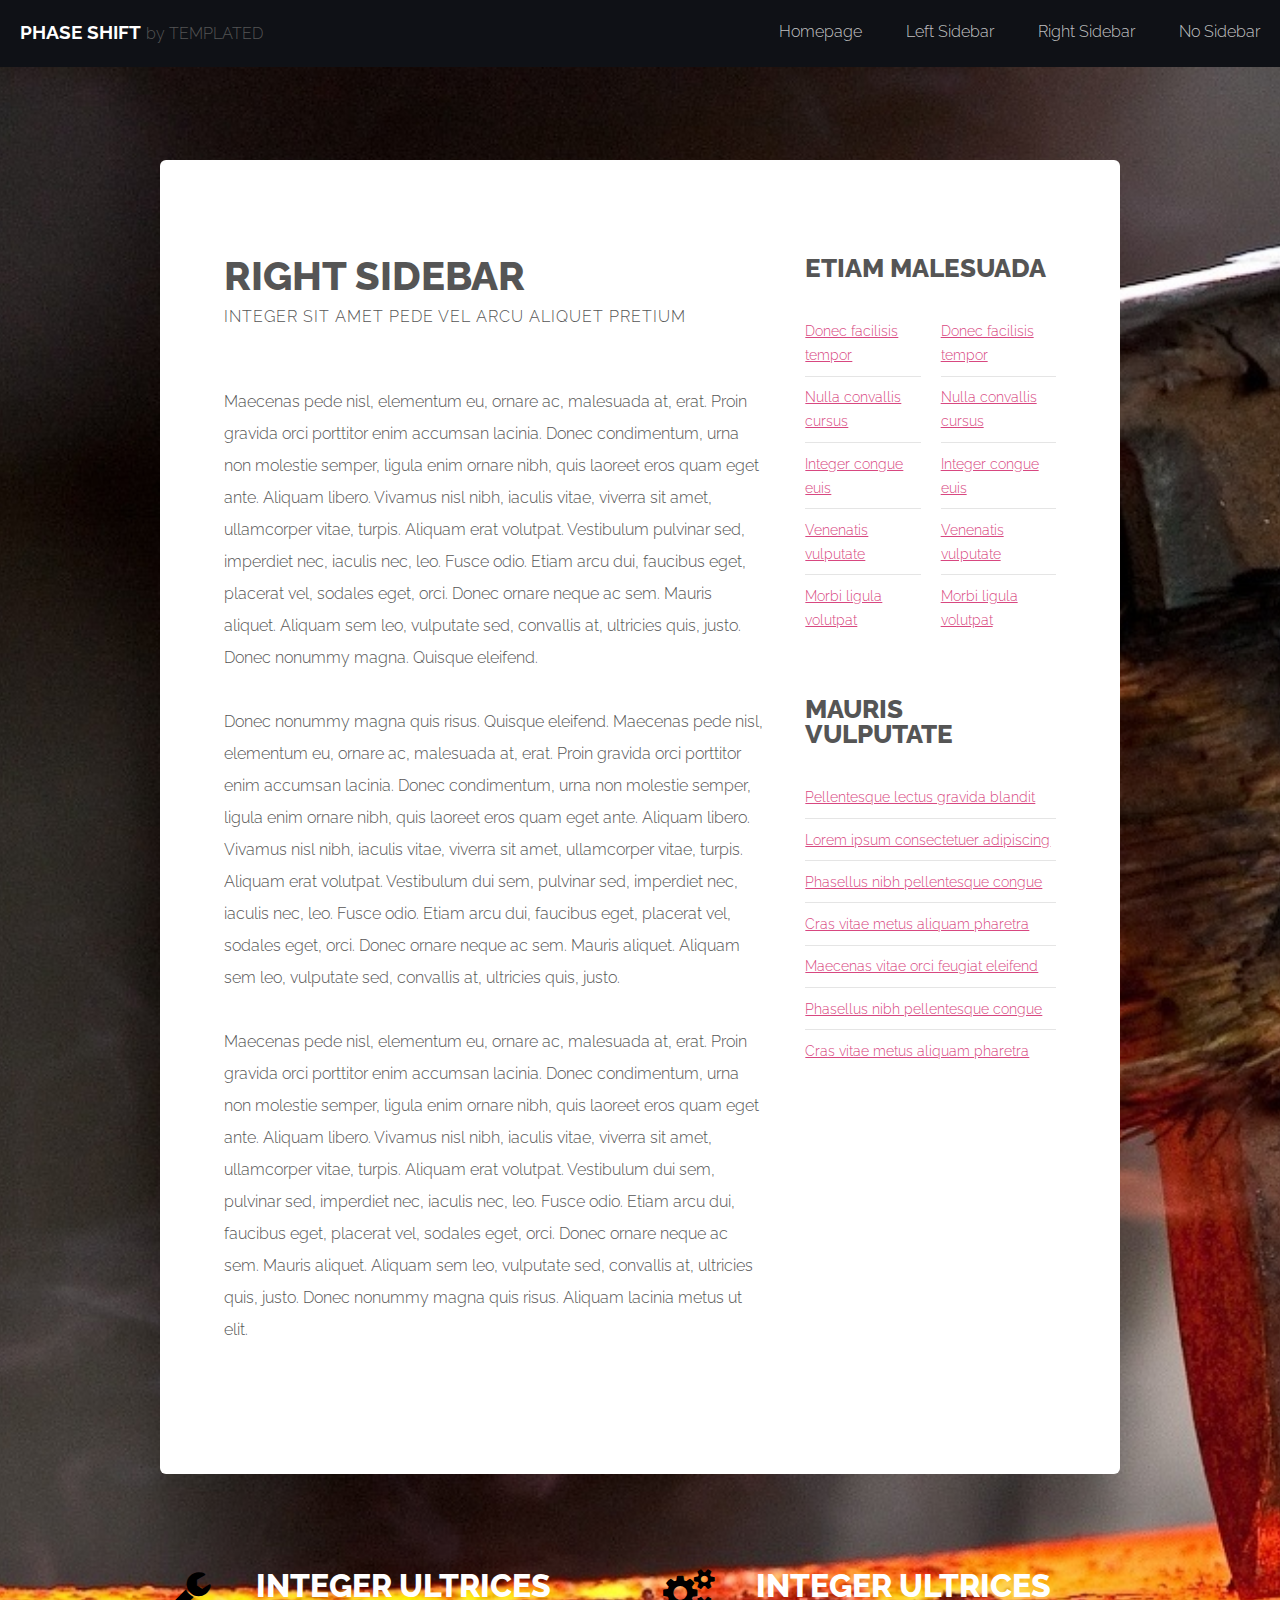
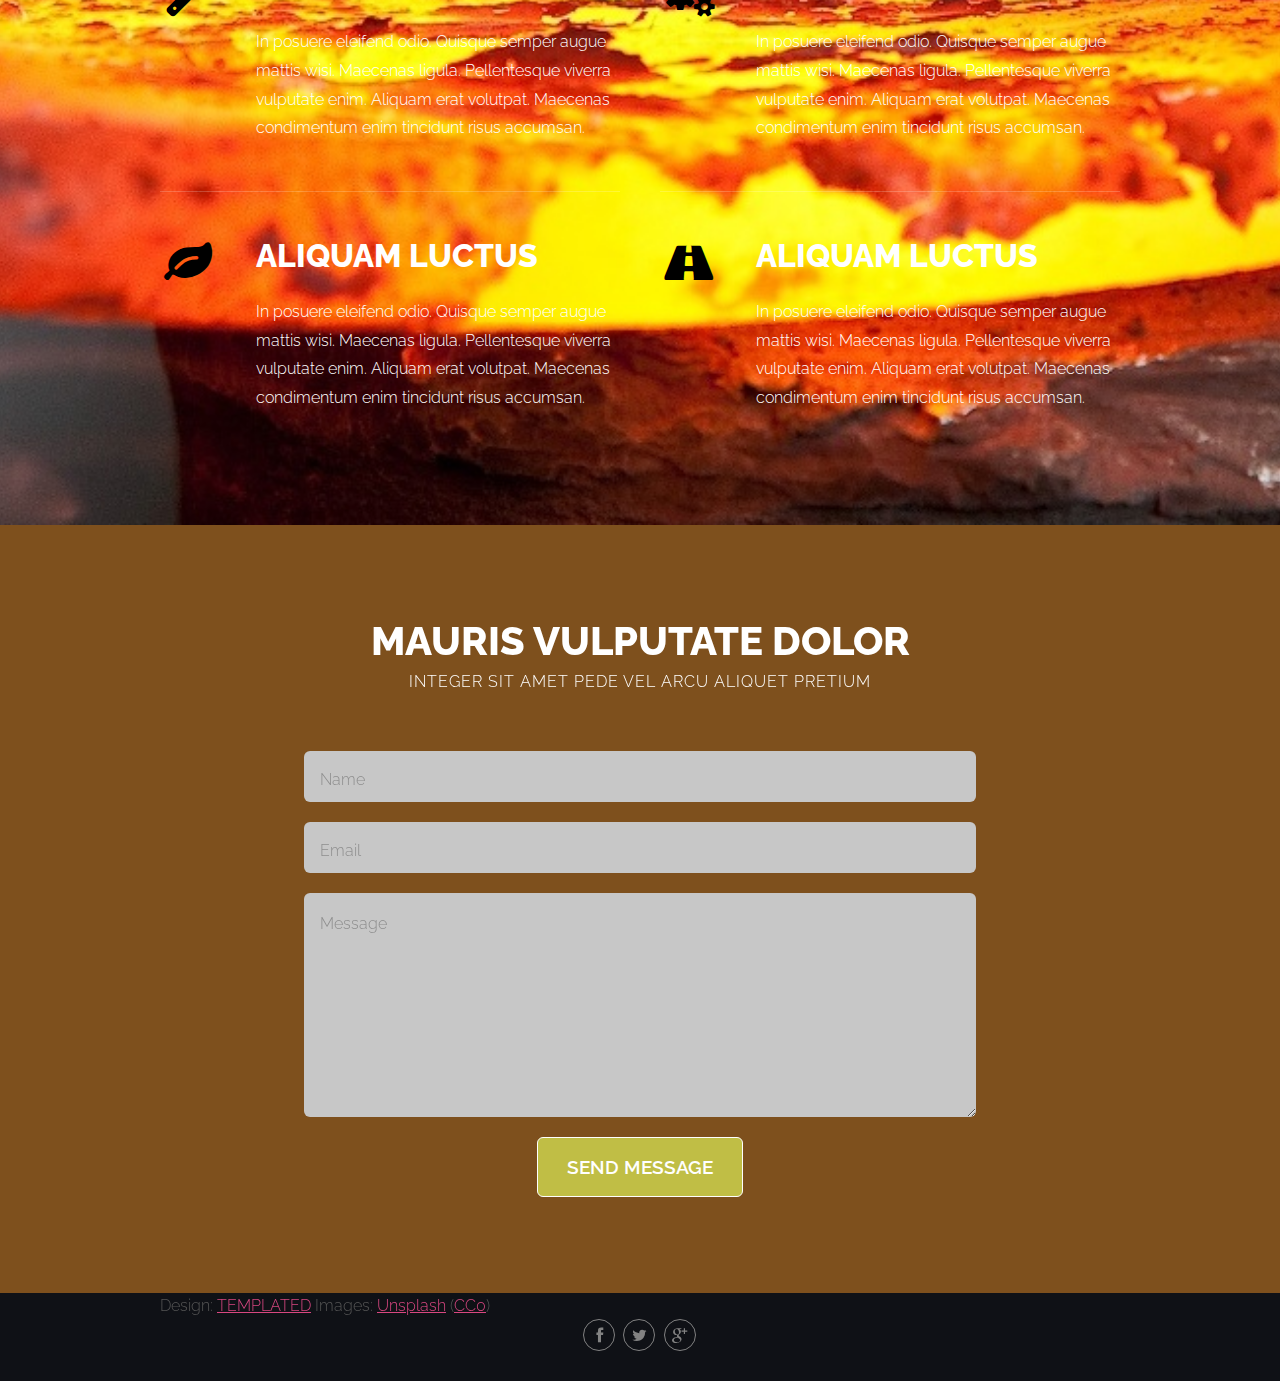
<file: Forgerino Avance1/right-sidebar.html>
<!DOCTYPE HTML>
<!--
	Phase Shift by TEMPLATED
	templated.co @templatedco
	Released for free under the Creative Commons Attribution 3.0 license (templated.co/license)
-->
<html>
	<head>
		<title>Right Sidebar - Phase Shift by TEMPLATED</title>
		<meta http-equiv="content-type" content="text/html; charset=utf-8" />
		<meta name="description" content="" />
		<meta name="keywords" content="" />
		<!--[if lte IE 8]><script src="css/ie/html5shiv.js"></script><![endif]-->
		<script src="js/jquery.min.js"></script>
		<script src="js/jquery.dropotron.min.js"></script>
		<script src="js/skel.min.js"></script>
		<script src="js/skel-layers.min.js"></script>
		<script src="js/init.js"></script>
		<noscript>
			<link rel="stylesheet" href="css/skel.css" />
			<link rel="stylesheet" href="css/style.css" />
			<link rel="stylesheet" href="css/style-wide.css" />
		</noscript>
		<!--[if lte IE 8]><link rel="stylesheet" href="css/ie/v8.css" /><![endif]-->
	</head>
	<body>

		<!-- Wrapper -->
			<div class="wrapper style1">

				<!-- Header -->
					<div id="header" class="skel-panels-fixed">
						<div id="logo">
							<h1><a href="index.html">Phase Shift</a></h1>
							<span class="tag">by TEMPLATED</span>
						</div>
						<nav id="nav">
							<ul>
								<li class="active"><a href="index.html">Homepage</a></li>
								<li><a href="left-sidebar.html">Left Sidebar</a></li>
								<li><a href="right-sidebar.html">Right Sidebar</a></li>
								<li><a href="no-sidebar.html">No Sidebar</a></li>
							</ul>
						</nav>
					</div>
				<!-- Header -->

				<!-- Page -->
					<div id="page" class="container">
						<div class="row">
						
							<!-- Content -->
							<div id="content" class="8u skel-cell-important">
								<section>
									<header class="major">
										<h2>Right Sidebar</h2>
										<span class="byline">Integer sit amet pede vel arcu aliquet pretium</span>
									</header>
									<p>Maecenas pede nisl, elementum eu, ornare ac, malesuada at, erat. Proin gravida orci porttitor enim accumsan lacinia. Donec condimentum, urna non molestie semper, ligula enim ornare nibh, quis laoreet eros quam eget ante. Aliquam libero. Vivamus nisl nibh, iaculis vitae, viverra sit amet, ullamcorper vitae, turpis. Aliquam erat volutpat. Vestibulum pulvinar sed, imperdiet nec, iaculis nec, leo. Fusce odio. Etiam arcu dui, faucibus eget, placerat vel, sodales eget, orci. Donec ornare neque ac sem. Mauris aliquet. Aliquam sem leo, vulputate sed, convallis at, ultricies quis, justo. Donec nonummy magna. Quisque eleifend.</p>
									<p>Donec nonummy magna quis risus. Quisque eleifend. Maecenas pede nisl, elementum eu, ornare ac, malesuada at, erat. Proin gravida orci porttitor enim accumsan lacinia. Donec condimentum, urna non molestie semper, ligula enim ornare nibh, quis laoreet eros quam eget ante. Aliquam libero. Vivamus nisl nibh, iaculis vitae, viverra sit amet, ullamcorper vitae, turpis. Aliquam erat volutpat. Vestibulum dui sem, pulvinar sed, imperdiet nec, iaculis nec, leo. Fusce odio. Etiam arcu dui, faucibus eget, placerat vel, sodales eget, orci. Donec ornare neque ac sem. Mauris aliquet. Aliquam sem leo, vulputate sed, convallis at, ultricies quis, justo.</p>
									<p>Maecenas pede nisl, elementum eu, ornare ac, malesuada at, erat. Proin gravida orci porttitor enim accumsan lacinia. Donec condimentum, urna non molestie semper, ligula enim ornare nibh, quis laoreet eros quam eget ante. Aliquam libero. Vivamus nisl nibh, iaculis vitae, viverra sit amet, ullamcorper vitae, turpis. Aliquam erat volutpat. Vestibulum dui sem, pulvinar sed, imperdiet nec, iaculis nec, leo. Fusce odio. Etiam arcu dui, faucibus eget, placerat vel, sodales eget, orci. Donec ornare neque ac sem. Mauris aliquet. Aliquam sem leo, vulputate sed, convallis at, ultricies quis, justo. Donec nonummy magna quis risus. Aliquam lacinia metus ut elit.</p>
								</section>
							</div>
		
							<!-- Sidebar -->
							<div id="sidebar" class="4u">
								<section>
									<header class="major">
										<h2>Etiam malesuada</h2>
									</header>
									<div class="row half">
										<section class="6u">
											<ul class="default">
												<li><a href="#">Donec facilisis tempor</a></li>
												<li><a href="#">Nulla convallis cursus</a></li>
												<li><a href="#">Integer congue euis</a></li>
												<li><a href="#">Venenatis vulputate</a></li>
												<li><a href="#">Morbi ligula volutpat</a></li>
											</ul>
										</section>
										<section class="6u">
											<ul class="default small">
												<li><a href="#">Donec facilisis tempor</a></li>
												<li><a href="#">Nulla convallis cursus</a></li>
												<li><a href="#">Integer congue euis</a></li>
												<li><a href="#">Venenatis vulputate</a></li>
												<li><a href="#">Morbi ligula volutpat</a></li>
											</ul>
										</section>
									</div>
								</section>
								<section>
									<header class="major">
										<h2>Mauris vulputate</h2>
									</header>
									<ul class="default">
										<li><a href="#">Pellentesque lectus gravida blandit</a></li>
										<li><a href="#">Lorem ipsum consectetuer adipiscing</a></li>
										<li><a href="#">Phasellus nibh pellentesque congue</a></li>
										<li><a href="#">Cras vitae metus aliquam pharetra</a></li>
										<li><a href="#">Maecenas vitae orci feugiat eleifend</a></li>
										<li><a href="#">Phasellus nibh pellentesque congue</a></li>
										<li><a href="#">Cras vitae metus aliquam pharetra</a></li>
									</ul>
								</section>
							</div>
							
						</div>
					</div>
				<!-- /Page -->

				<!-- Main -->
					<div id="main">
						<div class="container">
							<div class="row"> 
								
								<!-- Content -->
								<div class="6u">
									<section>
										<ul class="style">
											<li class="fa fa-wrench">
												<h3>Integer ultrices</h3>
												<span>In posuere eleifend odio. Quisque semper augue mattis wisi. Maecenas ligula. Pellentesque viverra vulputate enim. Aliquam erat volutpat. Maecenas condimentum enim tincidunt risus accumsan.</span> </li>
											<li class="fa fa-leaf">
												<h3>Aliquam luctus</h3>
												<span>In posuere eleifend odio. Quisque semper augue mattis wisi. Maecenas ligula. Pellentesque viverra vulputate enim. Aliquam erat volutpat. Maecenas condimentum enim tincidunt risus accumsan.</span> </li>
										</ul>
									</section>
								</div>
								<div class="6u">
									<section>
										<ul class="style">
											<li class="fa fa-cogs">
												<h3>Integer ultrices</h3>
												<span>In posuere eleifend odio. Quisque semper augue mattis wisi. Maecenas ligula. Pellentesque viverra vulputate enim. Aliquam erat volutpat. Maecenas condimentum enim tincidunt risus accumsan.</span> </li>
											<li class="fa fa-road">
												<h3>Aliquam luctus</h3>
												<span>In posuere eleifend odio. Quisque semper augue mattis wisi. Maecenas ligula. Pellentesque viverra vulputate enim. Aliquam erat volutpat. Maecenas condimentum enim tincidunt risus accumsan.</span> </li>
										</ul>
									</section>
								</div>
							</div>
						</div>
					</div>
				<!-- /Main --> 

	</div>

	<!-- Footer -->
		<div id="footer" class="wrapper style2">
			<div class="container">
				<section>
					<header class="major">
						<h2>Mauris vulputate dolor</h2>
						<span class="byline">Integer sit amet pede vel arcu aliquet pretium</span>
					</header>
					<form method="post" action="#">
						<div class="row half">
							<div class="12u">
								<input class="text" type="text" name="name" id="name" placeholder="Name" />
							</div>
						</div>
						<div class="row half">
							<div class="12u">
								<input class="text" type="text" name="email" id="email" placeholder="Email" />
							</div>
						</div>
						<div class="row half">
							<div class="12u">
								<textarea name="message" id="message" placeholder="Message"></textarea>
							</div>
						</div>
						<div class="row half">
							<div class="12u">
								<ul class="actions">
									<li>
										<input type="submit" value="Send Message" class="button alt" />
									</li>
								</ul>
							</div>
						</div>
					</form>
				</section>
			</div>
		</div>
	<!-- /Footer -->

	<!-- Copyright -->
		<div id="copyright">
			<div class="container"> <span class="copyright">Design: <a href="http://templated.co">TEMPLATED</a> Images: <a href="http://unsplash.com">Unsplash</a> (<a href="http://unsplash.com/cc0">CC0</a>)</span>
				<ul class="icons">
					<li><a href="#" class="fa fa-facebook"><span>Facebook</span></a></li>
					<li><a href="#" class="fa fa-twitter"><span>Twitter</span></a></li>
					<li><a href="#" class="fa fa-google-plus"><span>Google+</span></a></li>
				</ul>
			</div>
		</div>

	</body>
</html>
</file>
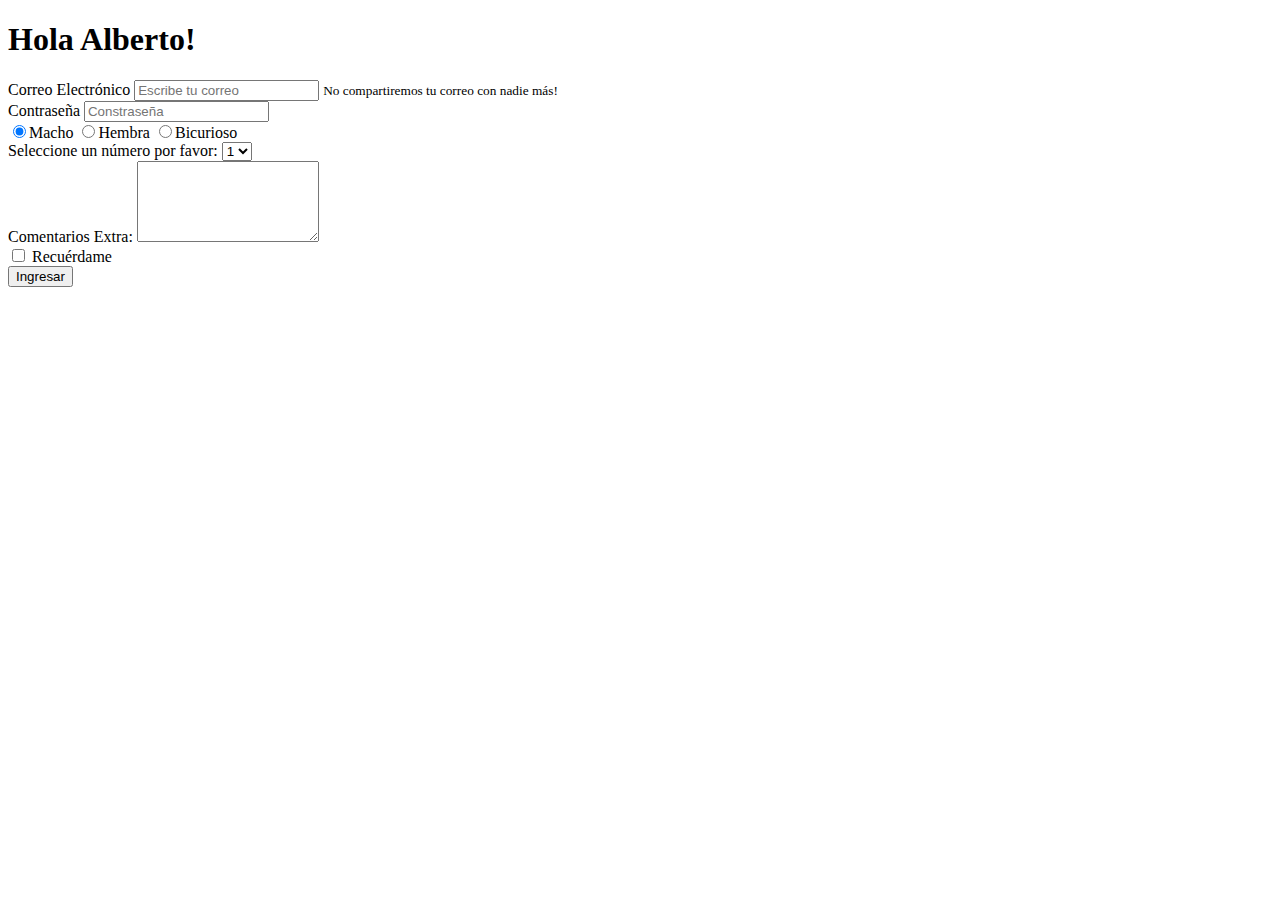
<file: Tarea 5/HTML Forms BS.html>
<!doctype html>
<html lang="español";>
<head>
    <!-- Required meta tags -->
    <meta charset="utf-8">
    <meta name="viewport" content="width=device-width, initial-scale=1, shrink-to-fit=no">

    <!-- Bootstrap CSS -->
    <link rel="stylesheet" href="https://stackpath.bootstrapcdn.com/bootstrap/4.1.3/css/bootstrap.min.css" integrity="sha384-MCw98/SFnGE8fJT3GXwEOngsV7Zt27NXFoaoApmYm81iuXoPkFOJwJ8ERdknLPMO"
        crossorigin="anonymous">

    <title>Hola estudiante!</title>
</head>

<body>
    <h1>Hola Alberto!</h1>

    <div class="container">
        <form>
            <div class="form-group">
                <label for="exampleInputEmail1">Correo Electrónico</label>
                <input type="email" class="form-control" id="exampleInputEmail1" aria-describedby="emailHelp" placeholder="Escribe tu correo">
                <small id="emailHelp" class="form-text text-muted">No compartiremos tu correo con nadie más!</small>
            </div>
            <div class="form-group">
                <label for="exampleInputPassword1">Contraseña</label>
                <input type="password" class="form-control" id="exampleInputPassword1" placeholder="Constraseña">
            </div>

            <label class="radio-inline">
                <input type="radio" name="optradio" checked>Macho</label>
            <label class="radio-inline">
                <input type="radio" name="optradio">Hembra</label>
            <label class="radio-inline">
                <input type="radio" name="optradio">Bicurioso</label> 

            <div class="form-group">
                        <label for="sel1">Seleccione un número por favor:</label>
                        <select class="form-control" id="sel1">
                          <option>1</option>
                          <option>2</option>
                          <option>3</option>
                          <option>4</option>
                        </select>
            <div class="form-group">
                                <label for="comment">Comentarios Extra:</label>
                                <textarea class="form-control" rows="5" id="comment"></textarea>
            </div> 
        

            <div class="form-group form-check">
                <input type="checkbox" class="form-check-input" id="exampleCheck1">
                <label class="form-check-label" for="exampleCheck1">Recuérdame</label>
            </div>
            
            <button type="submit" class="btn btn-primary">Ingresar</button>
        </form>
    </div>

    <!-- Optional JavaScript -->
    <!-- jQuery first, then Popper.js, then Bootstrap JS -->
    <script src="https://code.jquery.com/jquery-3.3.1.slim.min.js" integrity="sha384-q8i/X+965DzO0rT7abK41JStQIAqVgRVzpbzo5smXKp4YfRvH+8abtTE1Pi6jizo"
        crossorigin="anonymous"></script>
    <script src="https://cdnjs.cloudflare.com/ajax/libs/popper.js/1.14.3/umd/popper.min.js" integrity="sha384-ZMP7rVo3mIykV+2+9J3UJ46jBk0WLaUAdn689aCwoqbBJiSnjAK/l8WvCWPIPm49"
        crossorigin="anonymous"></script>
    <script src="https://stackpath.bootstrapcdn.com/bootstrap/4.1.3/js/bootstrap.min.js" integrity="sha384-ChfqqxuZUCnJSK3+MXmPNIyE6ZbWh2IMqE241rYiqJxyMiZ6OW/JmZQ5stwEULTy"
        crossorigin="anonymous"></script>
</body>

</html>
</file>
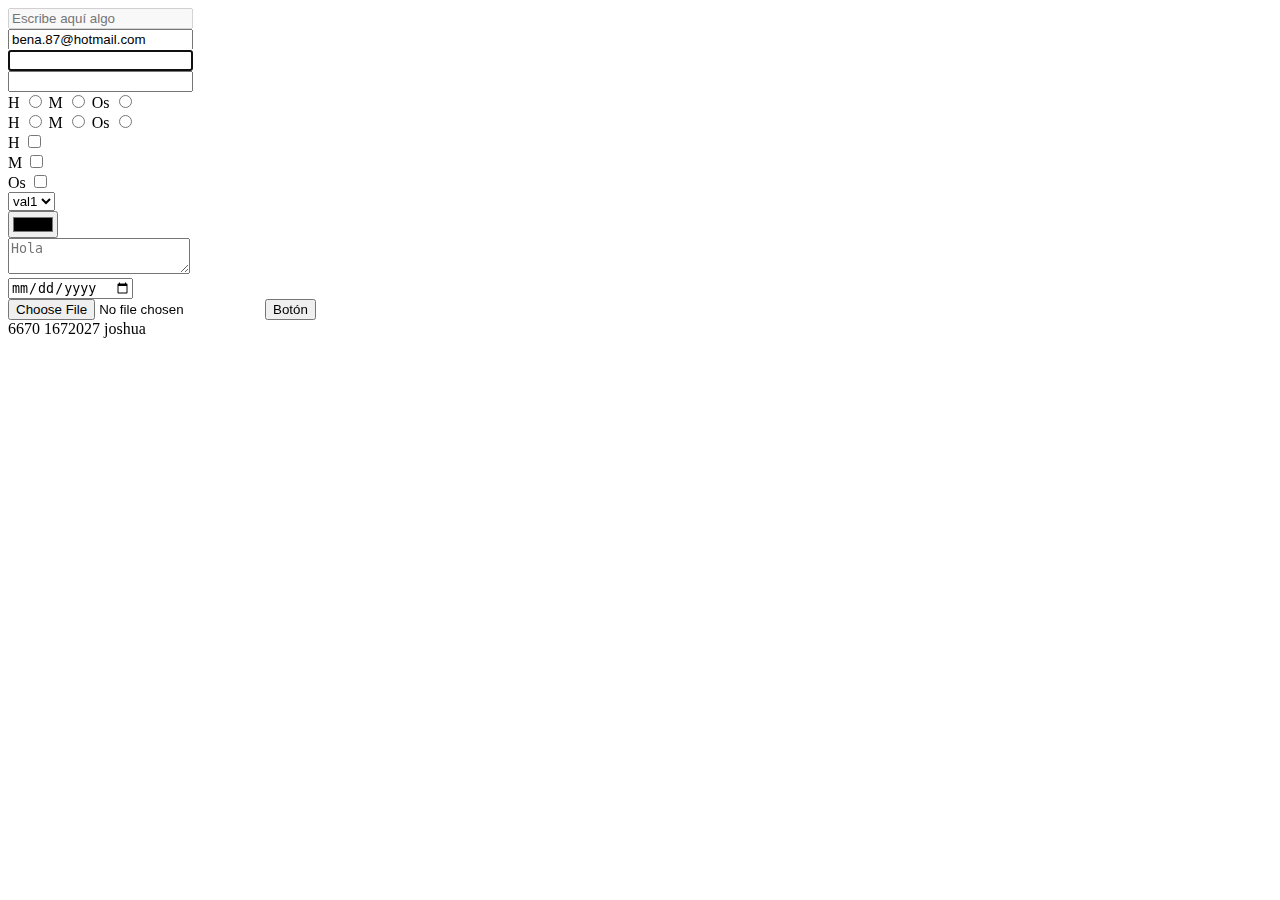
<file: Tarea 5/HTML Forms.html>
<!DOCTYPE html>
<html>
<head>
    <meta charset="utf-8" />
    <meta http-equiv="X-UA-Compatible" content="IE=edge">
    <title>Formularios</title>
    <meta name="viewport" content="width=device-width, initial-scale=1">
</head>
<body>
    <form action="test.html" method="post" id="form1">
        <input type="hidden" name="val0" value="oculto">
        <input type="text" name="val1" placeholder="Escribe aquí algo" autocomplete="on" disabled><br>
        <input type="email" name="val2" value="bena.87@hotmail.com" readonly id="val1"><br>
        <input type="password" name="val3" autofocus><br>

        <input type="number" name="val4"><br>

        H <input type="radio" name="val5" value="hombre">
        M <input type="radio" name="val5" value="mujer">
        Os <input type="radio" name="val5" value="otro(s)"> <br>

        H <input type="radio" name="fav" value="hombre"> 
        M <input type="radio" name="fav" value="mujer"> 
        Os <input type="radio" name="fav" value="otro(s)"> <br>

        H <input type="checkbox" name="val6" value="gusto1"><br>
        M <input type="checkbox" name="val6" value="gusto2"><br>
        Os <input type="checkbox" name="val6" value="gusto3"><br>

        <select name="val7">
            <option value="val1">val1</option>
            <option value="val2">val2</option>
            <option value="val3">val3</option>
        </select>

        <br><input type="color" name="color">

        <br><textarea placeholder="Hola" form="form1" name="val8"></textarea>

        <br><input type="date" name="val9">

        <br><input type="file" name="val10">

        <input type="button" onclick="Alerta()" value="Botón">
    </form>

    <script>
        function Alerta() {
            val1 = document.getElementById("val1").value;
            alert(val1);
        }
    </script>
</body>
</html>

6670
1672027 joshua
</file>
<file: Forgerino Avance1/css/style-wide.css>
/*
	Phase Shift by TEMPLATED
	templated.co @templatedco
	Released for free under the Creative Commons Attribution 3.0 license (templated.co/license)
*/

/* Basic */

	body, input, select, textarea {
		font-size: 12pt;
		line-height: 1.5em;
	}
</file>
<file: Forgerino Avance1/css/ie/v8.css>
/*
	Phase Shift by TEMPLATED
	templated.co @templatedco
	Released for free under the Creative Commons Attribution 3.0 license (templated.co/license)
*/

/* Wrapper */

	.wrapper.style1 {
		-ms-behavior: url("css/ie/backgroundsize.min.htc");
	}
</file>
<file: Forgerino Avance1/css/skel.css>
/* Resets (http://meyerweb.com/eric/tools/css/reset/ | v2.0 | 20110126 | License: none (public domain)) */

	html,body,div,span,applet,object,iframe,h1,h2,h3,h4,h5,h6,p,blockquote,pre,a,abbr,acronym,address,big,cite,code,del,dfn,em,img,ins,kbd,q,s,samp,small,strike,strong,sub,sup,tt,var,b,u,i,center,dl,dt,dd,ol,ul,li,fieldset,form,label,legend,table,caption,tbody,tfoot,thead,tr,th,td,article,aside,canvas,details,embed,figure,figcaption,footer,header,hgroup,menu,nav,output,ruby,section,summary,time,mark,audio,video{margin:0;padding:0;border:0;font-size:100%;font:inherit;vertical-align:baseline;}article,aside,details,figcaption,figure,footer,header,hgroup,menu,nav,section{display:block;}body{line-height:1;}ol,ul{list-style:none;}blockquote,q{quotes:none;}blockquote:before,blockquote:after,q:before,q:after{content:'';content:none;}table{border-collapse:collapse;border-spacing:0;}body{-webkit-text-size-adjust:none}

/* Box Model */

	*, *:before, *:after {
		-moz-box-sizing: border-box;
		-webkit-box-sizing: border-box;
		box-sizing: border-box;
	}

/* Container */

	body {
		/* min-width: (containers) */
		min-width: 1200px;
	}

	.container {
		margin-left: auto;
		margin-right: auto;
		
		/* width: (containers) */
		width: 1200px;
	}

	/* Modifiers */
	
		.container.small {
			/* width: (containers) * 0.75; */
			width: 900px;
		}

		.container.big {
			width: 100%;

			/* max-width: (containers) * 1.25; */
			max-width: 1500px;

			/* min-width: (containers); */
			min-width: 1200px;
		}

/* Grid */

	.\31 2u { width: 100% }
	.\31 1u { width: 91.6666666667% }
	.\31 0u { width: 83.3333333333% }
	.\39 u { width: 75% }
	.\38 u { width: 66.6666666667% }
	.\37 u { width: 58.3333333333% }
	.\36 u { width: 50% }
	.\35 u { width: 41.6666666667% }
	.\34 u { width: 33.3333333333% }
	.\33 u { width: 25% }
	.\32 u { width: 16.6666666667% }
	.\31 u { width: 8.3333333333% }
	.\-11u { margin-left: 91.6666666667% }
	.\-10u { margin-left: 83.3333333333% }
	.\-9u { margin-left: 75% }
	.\-8u { margin-left: 66.6666666667% }
	.\-7u { margin-left: 58.3333333333% }
	.\-6u { margin-left: 50% }
	.\-5u { margin-left: 41.6666666667% }
	.\-4u { margin-left: 33.3333333333% }
	.\-3u { margin-left: 25% }
	.\-2u { margin-left: 16.6666666667% }
	.\-1u { margin-left: 8.3333333333% }

	/* Rows */

		.row > * {
			float: left;
		}

		.row:after {
			content: '';
			display: block;
			clear: both;
			height: 0;
		}

		.row:first-child > * {
			padding-top: 0 !important;
		}

		/* Normal */

			.row > * {
				/* padding-left: (gutters) */
				padding-left: 40px;
			}

			.row + .row > * {
				/* padding: (gutters) 0 0 (gutters) */
				padding: 40px 0 0 40px;
			}

			.row {
				/* margin-left: -(gutters) */
				margin-left: -40px;
			}

		/* Flush */

			.row.flush > * {
				padding-left: 0;
			}

			.row + .row.flush > * {
				padding: 0;
			}

			.row.flush {
				margin-left: 0;
			}

		/* Quarter */

			.row.quarter > * {
				/* padding-left: (gutters * 0.25) */
				padding-left: 10px;
			}

			.row + .row.quarter > * {
				/* padding: (gutters * 0.25) 0 0 (gutters * 0.25) */
				padding: 10px 0 0 10px;
			}

			.row.quarter {
				/* margin-left: -(gutters * 0.25) */
				margin-left: -10px;
			}

		/* Half */

			.row.half > * {
				/* padding-left: (gutters * 0.5) */
				padding-left: 20px;
			}

			.row + .row.half > * {
				/* padding: (gutters * 0.5) 0 0 (gutters * 0.5) */
				padding: 20px 0 0 20px;
			}

			.row.half {
				/* margin-left: -(gutters * 0.5) */
				margin-left: -20px;
			}

		/* One and (a) Half */

			.row.oneandhalf > * {
				/* padding-left: (gutters * 1.5) */
				padding-left: 60px;
			}

			.row + .row.oneandhalf > * {
				/* padding: (gutters * 1.5) 0 0 (gutters * 1.5) */
				padding: 60px 0 0 60px;
			}

			.row.oneandhalf {
				/* margin-left: -(gutters * 1.5) */
				margin-left: -60px;
			}

		/* Double */

			.row.double > * {
				/* padding-left: (gutters * 2) */
				padding-left: 80px;
			}

			.row + .row.double > * {
				/* padding: (gutters * 2) 0 0 (gutters * 2) */
				padding: 80px 0 0 80px;
			}

			.row.double {
				/* margin-left: -(gutters * 2) */
				margin-left: -80px;
			}
</file>
<file: Forgerino Avance1/css/style.css>
@import url("font-awesome.min.css");
@import url("http://fonts.googleapis.com/css?family=Raleway:100,200,300,500,600,700,800,900");

/*
	Phase Shift by TEMPLATED
	templated.co @templatedco
	Released for free under the Creative Commons Attribution 3.0 license (templated.co/license)
*/

/* Basic */

	body {
		background: #0f1116;
	}

	body, span, input, select, textarea {
		color: #555555;
		font-family: 'Raleway', sans-serif;
		font-size: 12pt;
		font-weight: 300;
		line-height: 1.65em;
	}

	a {
		color: #d84780;
		text-decoration: underline;
	}

	strong, b {
		font-weight: 700;
	}

	em, i {
		font-style: italic;
	}

	p, ul, ol, dl, table, blockquote {
		margin: 0 0 2em 0;
	}

	p {
		line-height: 2em;
	}

	h1, h2, h3, h4, h5, h6 , h7{
		margin: 0;
		padding: 0;
		color: inherit;
		font-family: 'Raleway', sans-serif;
		font-weight: 700;
	}

		h1 a, h2 a, h3 a, h4 a, h5 a, h6 a {
			color: inherit;
			text-decoration: none;
		}

	h2 {
		font-size: 1.5em;
	}

	h3 {
		font-size: 1.25em;
	}

	sub {
		font-size: 0.8em;
		position: relative;
		top: 0.5em;
	}

	sup {
		font-size: 0.8em;
		position: relative;
		top: -0.5em;
	}

	hr {
		border-top: solid 1px #888888;
		border: 0;
		margin-bottom: 1.5em;
	}

	blockquote {
		border-left: solid 0.5em #888888;
		font-style: italic;
		padding: 1em 0 1em 2em;
	}

	section.special, article.special {
		text-align: center;
	}

	header.major {
		padding-bottom: 3em;
		text-transform: uppercase;
	}

		header.major h2 {
			margin: 0;
			padding: 0;
			line-height: 1em;
			font-weight: 800;
			font-size: 2.8em;
		}

		header.major .byline {
			display: block;
			margin: 0.50em 0 0 0;
			padding: 0 0 0.5em 0;
			letter-spacing: 1px;
			font-size: 1.3em;
			font-weight: 300;
		}

	footer > :last-child {
		margin-bottom: 2;
	}

	footer.major {
		padding-top: 3em;
	}

/* Form */

	form {
		width: 70%;
		margin: 0em auto;
	}

	input[type="text"],
	input[type="password"],
	input[type="email"],
	textarea {
		-moz-appearance: none;
		-webkit-appearance: none;
		-o-appearance: none;
		-ms-appearance: none;
		appearance: none;
		background: rgb(199, 199, 199);
		color: #555555;
		border: none;
		display: block;
		outline: 0;
		padding: 1em 1em;
		text-decoration: none;
		width: 100%;
		border-radius: 6px;
	}

		input[type="text"]:focus,
		input[type="password"]:focus,
		input[type="email"]:focus,
		textarea:focus {
			border-color: #992929;
		}

		#table2{
			border-collapse: collapse;
			width: 50%;
			padding: 2px;
			   border-bottom: 1px solid rgb(165, 165, 165);
			   margin-left: 500px;
		}
		 h7{
			margin-left: 500px;
			border-bottom: 1px solid rgb(184, 184, 184);
		}

	textarea {
		min-height: 14em;
	}

	input[type="text"],
	input[type="password"],
	input[type="email"] {
		line-height: 1em;
	}

	::-webkit-input-placeholder {
		color: inherit;
		opacity: 0.5;
		position: relative;
		top: 3px;
	}

	:-moz-placeholder {
		color: inherit;
		opacity: 0.5;
	}

	::-moz-placeholder {
		color: inherit;
		opacity: 0.5;
	}

	:-ms-input-placeholder {
		color: inherit;
		opacity: 0.5;
	}

	.formerize-placeholder {
		color: rgba(85, 85, 85, 0.5) !important;
	}

/* Image */

	.image {
		border: 0;
		position: relative;
	}

		.image.fit {
			display: block;
		}

			.image.fit img {
				display: block;
				width: 100%;
			}

		.image.feature {
			display: block;
			margin: 0 0 2em 0;
		}

			.image.feature img {
				display: block;
				width: 100%;
			}

		.image.featured {
			position: static;
			display: block;
			margin: 0;
		}

			.image.featured img {
				display: block;
				width: 100%;
			}

/* Icon */

	.icon {
		position: relative;
	}

		.icon:before {
			content: "";
			-moz-osx-font-smoothing: grayscale;
			-webkit-font-smoothing: antialiased;
			font-family: FontAwesome;
			font-style: normal;
			font-weight: normal;
			text-transform: none !important;
		}

		.icon > .label {
			display: none;
		}

/* Lists */

	ol.default {
		list-style: decimal;
		padding-left: 1.25em;
	}

		ol.default li {
			padding-left: 0.25em;
		}

	ul.default {
		margin: 0em 0em 2em 0em;
		padding: 0em 0em 1.5em 0em;
		list-style: none;
	}

		ul.default li {
			padding: 0.60em 0em;
			font-size: 0.90em;
			border-top: 1px solid;
			border-color: rgba(0, 0, 0, 0.1);
		}

		ul.default li:first-child {
			border-top: none;
		}

	ul.icons {
		cursor: default;
		text-align: center;
	}

		ul.icons li {
			display: inline-block;
			padding: 0em 0.20em;
		}

			ul.icons li:first-child {
				padding-left: 0;
			}

			ul.icons li span {
				display: none;
			}

			ul.icons li a {
				display: inline-block;
				color: #828282;
				width: 30px;
				height: 30px;
				text-align: center;
			}

				ul.icons li a:before {
					display: inline-block;
					border: 1px solid #828282;
					width: 2em;
					height: 2em;
					line-height: 2em;
					font-size: 1em;
					color: #828282;
					border-radius: 100%;
					text-align: center;
				}

	ul.actions {
		cursor: default;
	}

		ul.actionse:last-child {
			margin-left: 900px;
		}
		ul.actions:last-child {
			margin-bottom: 0;
		}

		ul.actions li {
			display: inline-block;
			padding: 0 0 0 1.5em;
		}

			ul.actions li:first-child {
				padding: 0;
			}

		ul.actions.vertical li {
			display: block;
			padding: 1.5em 0 0 0;
		}

			ul.actions.vertical li:first-child {
				padding: 0;
			}

	ul.style {
		padding-top: 3em;
	}

		ul.style li {
			position: relative;
			padding: 3em 0em 3em 6em;
			border-top: solid 1px rgba(255, 255, 255, 0.2);
		}

		ul.style > :first-child {
			border-top: none;
		}

		ul.style li:before {
			position: absolute;
			left: 0;
			top: 1em;
			display: block;
			background: none;
			color: rgb(0, 0, 0);
			width: 56px;
			height: 56px;
			text-align: center;
			font-size: 3em;
			border-radius: 6px;
		}

		ul.style h3 {
			margin-bottom: 0.80em;
			text-transform: uppercase;
			font-weight: 800;
			font-size: 2em;
			color: #FFF;
		}

		ul.style span {
			line-height: 180%;
			color: #FFF;
		}

/* Tables */

	table {
		width: 100%;
	}

		table.default {
			width: 100%;
		}

			table.default tbody tr {
				border-bottom: solid 1px #888888;
			}

			table.default td {
				padding: 0.5em 1em 0.5em 1em;
			}

			table.default th {
				font-weight: 700;
				padding: 0.5em 1em 0.5em 1em;
				text-align: left;
			}

			table.default thead {
				background: #555555;
				color: #fff;
			}

/* Button */

	input[type="submit"],
	input[type="reset"],
	input[type="button"],
	.button {
		-moz-appearance: none;
		-webkit-appearance: none;
		-o-appearance: none;
		-ms-appearance: none;
		appearance: none;
		-moz-transition: background-color 0.35s ease-in-out;
		-webkit-transition: background-color 0.35s ease-in-out;
		-o-transition: background-color 0.35s ease-in-out;
		-ms-transition: background-color 0.35s ease-in-out;
		transition: background-color 0.35s ease-in-out;
		background: #c0be45;
		border-radius: 6px;
		border: 0;
		color: white;
		cursor: pointer;
		display: inline-block;
		padding: 0.75em 1.5em;
		text-align: center;
		text-decoration: none;
		text-transform: uppercase;
		display: inline-block;
		font-size: 1.2em;
		font-weight: 600;
		color: #FFF !important;
	}

		input[type="submit"]:hover,
		input[type="reset"]:hover,
		input[type="button"]:hover,
		.button:hover {
			background: #241118;
		}

		input[type="submit"].alt,
		input[type="reset"].alt,
		input[type="button"].alt,
		.button.alt {
			border: 1px solid #FFF;
			color: #0f1116;
		}

		input[type="submit"].fit,
		input[type="reset"].fit,
		input[type="button"].fit,
		.button.fit {
			width: 100%;
		}

		input[type="submit"].small,
		input[type="reset"].small,
		input[type="button"].small,
		.button.small {
			font-size: 0.8em;
		}

		input[type="submit"].medium,
		input[type="reset"].medium,
		input[type="button"].medium,
		.button.medium {
			padding: 0.80em 2em;
			font-size: 1.6em;
		}

/* Wrapper */

	.wrapper.style1 {
		padding-top: 10em;
		padding-bottom: 2em;
		background: url(../images/forjaback.jpg) no-repeat center top;
		background-size: cover;
		background-attachment: fixed;
		-webkit-backface-visibility: hidden;
		-webkit-transform: translateZ(0);
	}

	.wrapper.style2 {
		padding: 6em 0;
		background: #7e501d;
		color: rgb(37, 49, 117);
	}

/* Header */

	#header {
		position: fixed;
		top: 0;
		left: 0;
		width: 100%;
		background: #0F1116;
		color: #fff;
		padding: 1.25em 1.25em 1.25em 1.25em;
		z-index: 100;
	}

/* Logo */

	#logo {
		font-size: 1.2em;
		cursor: default;
	}

	#logo h1 {
		display: inline-block;
		text-transform: uppercase;
	}

/* Navigation */

	#nav {
		position: absolute;
		right: 0;
		top: 0;
		cursor: default;
	}

	#nav ul li {
		display: inline-block;
		padding: 1.25em 1.25em;
	}

	#nav ul li a {
		-moz-transition: color 0.35s ease-in-out;
		-webkit-transition: color 0.35s ease-in-out;
		-o-transition: color 0.35s ease-in-out;
		-ms-transition: color 0.35s ease-in-out;
		transition: color 0.35s ease-in-out;
		display: inline-block;
		color: #ddd;
		color: rgba(255, 255, 255, 0.75);
		text-decoration: none;
	}

	#nav ul li a:hover {
		color: #fff;
	}

/* Banner */

	#banner {
		text-align: center;
		color: #fff;
		padding: 0em 4em;
		margin-bottom: 6em;
	}

		#banner p {
			font-size: 1.75em;
			line-height: 1.75em;
		}

	#banner strong,
	#banner a {
		color: inherit;
	}

/* Main */

/* Footer */

	#footer {
		text-align: center;
	}

		#footer .major h2,
		#footer .major .byline {
			color: #FFF !important;
		}

/* Page */

	#page {
		position: relative;
		background: #FFF;
		padding: 6em 4em 6em 4em;
		border-radius: 6px;
	}

/* Sidebar */

	#sidebar .major {
		padding-bottom: 2em;
	}

		#sidebar .major h2 {
			font-size: 1.8em;
		}

/* Redes */

	#redes {
		color: #ddd;
		color: rgba(255, 255, 255, 0.2) !important;
		text-align: center;
		display: block;
		padding: 3em 0em;
	}

		#redes a {
			text-decoration: none;
			color: #ddd;
			color: rgba(255, 255, 255, 0.4) !important;
		}

/* Box */

	.box {
		padding: 3em 2em;
		background: #FFF;
		text-align: center;
		border-radius: 0px 0px 6px 6px;
	}
</file>
